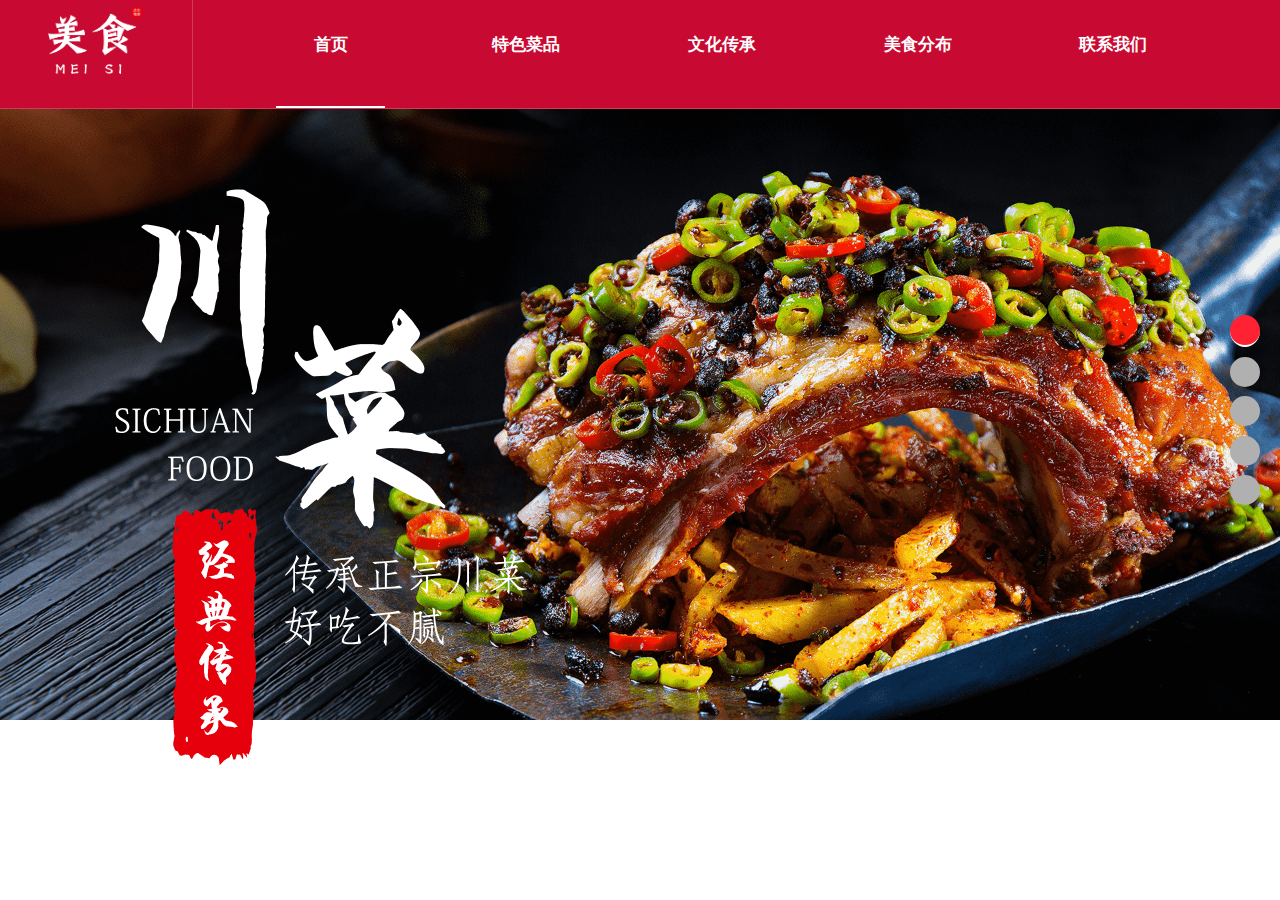
<file: index.html>
<!DOCTYPE html>
<html lang="en">
<head>
<meta charset="UTF-8">
<title></title>
<link rel="stylesheet" type="text/css" href="style.css">
<script type="text/javascript" src="jquery-1.10.1.js"></script>
<link rel="stylesheet" type="text/css" href="font/style.css">
<script type="text/javascript">
    window.onload = function(){

        let section=document.querySelectorAll(".section");
        let inner=document.querySelector(".inner");
        let pagers=document.querySelectorAll(".pager");

    
    let obj=pagers[0];
    let h=window.innerHeight;
    let arr=["my","skill","proget","d","e"];
    location.hash="#my";
    window.onhashchange=function(){
        let hash=location.hash;
        let index = arr.indexOf(hash.slice(1));
        obj.classList.remove("active");
        pagers[index].classList.add("active");
        obj=pagers[index];
        inner.style.marginTop=-h*index+"px";
    };
    flag=true;
    inner.onwheel=function(e) {
        if (flag) {
            flag=false;
            let dir = e.deltaY > 0 ? "down" : "up";
            let hash = location.hash;
            let index = arr.indexOf(hash.slice(1));
            let target;
            if (dir === "down") {
                target=arr[index+1]
            }else{
                target=arr[index-1];
            }
            if(target){
                location.hash="#"+target;
            }
        }
    }
    inner.addEventListener("transitionend",function(){
        flag=true;
    })
        }

    </script>
<body>
    <div class="container">
        <div class="inner">
            <div class="section main">
                <div class="bg">
                </div >
                <div class="top-bar">
                    <div class="top-bar-left">
                        <img src="img/meishi.png" class="meishi">
                    </div>
                    <div class="nav">
                        <ul>
                            <li class="active">
                                <a href="index.html"><span>首页</span></a>
                            </li>
                            <li>
                                <a href="special.html"><span>特色菜品</span></a>
                            </li>
                            <li>
                                <a href="culture.html"><span>文化传承</span></a>
                            </li>
                            <li>
                                <a href="map.html"><span>美食分布</span></a>
                            </li>
                            <li >
                                <a href="contact.html"><span>联系我们</span></a>
                            </li>
                        </ul>
                    </div>
                   <!--  <script>
                   var lis = document.querySelectorAll('.nav>ul>li')
                               console.log(lis)
                               for (var i = 0; i < lis.length; i++) {
                                   lis[i].onclick = function(event) {
                   let li = document.getElementsByClassName('active')[0]
                   li.classList.remove('active')
                   event.target.classList.add('active')
                                   }
                               }   
                   </script> -->
                </div>
                <div class="img-wrap">
                    <img src="img/word1.png" class="img-content">
                </div>
            </div>




            <div class="section two">
                <div class="two-wrap">
                    <div class="two-left">
                        <img src="img/two3.png" class="two3">
                        <p class="small">BEIJING GOURMET FOOD COMPANY WEBSITE</p>
                        <div class="two-left-content">
                            <p class="much">触碰一座城市的记忆。“匠铸”运用传统的非遗手工艺技法以及现代的创意设计手法，结合地域文化元素，创作精致工艺作品，打造文化创意空间，分享文艺品质生活。“匠铸”希望每一名旅行者都能感受到中国传世记忆的魅力，希望每个人的旅途记忆都变得更有滋味，希望每个人的生活，都因为充满情感记忆，而更有意义。打造文化创意空间，分享文艺品质生活。希望每一名旅行者都能感受到中国传世记忆的魅力。</p>
                        </div>
                    </div>
                    <div class="two-right">
                        <img src="img/two1.png" class="two1">
                    </div>
                </div>
            </div>











            <div class="section">
                <div class="three-wrap">
                    <div class="three-wrap-left">
                        <img src="img/three1.png" class="three-wrap-left-content">
                        <div class="red-wrap">
                            <div class="red-wrap-content">
                                <div class="red-wrap-word">
                                <p>特</p>
                                <p>色</p>
                                <p>菜</p>
                                <p>品</p>
                            </div>
                            <div class="red-wrap-img">
                                <img src="img/three3.png">
                            </div>
                            </div>
                        </div>
                    </div>



                    <div class="three-wrap-right">
                        <div class="intro-wrap">





                            <div class="intro-content">
                               
                               <div class="intro-content-on">
                                   <div class="caiming">
                                      <p class="first">01</p>
                                       <div class="caiming-img"> <img src="img/conbine1.jpg"></div>
                                   </div>
                               </div>
                                <div class="cai1">
                                    <p>仔姜美蛙</p>
                                    <p>Ginger frog</p>
                                </div>
                           </div>
                           
                           
                           <div class="intro-content">
                               <div class="intro-content-on">
                                   <div class="caiming">
                                      <p class="first">02</p>
                                       <div class="caiming-img"> <img src="img/combine2.png"></div>
                                   </div>
                               </div>
                               <div class="cai1">
                                    <p>火爆黄喉</p>
                                    <p>Hot Yellow Throat</p>
                                </div>
                           </div>


                           <div class="intro-content">
                               <div class="intro-content-on">
                                   <div class="caiming">
                                      <p class="first">03</p>
                                       <div class="caiming-img"> <img src="img/combine3.png"></div>
                                   </div>
                               </div>
                               <div class="cai1">
                                    <p>冷吃兔</p>
                                    <p>Cold rabbit</p>
                                </div>
                           </div>


                           <div class="intro-content">
                               <div class="intro-content-on">
                                   <div class="caiming">
                                      <p class="first">04</p>
                                       <div class="caiming-img"> <img src="img/combine4.png"></div>
                                   </div>
                               </div>
                               <div class="cai1">
                                    <p>水煮肉片</p>
                                    <p>Boiled meat</p>
                                </div>
                           </div>


                           <div class="intro-content">
                               <div class="intro-content-on">
                                   <div class="caiming">
                                      <p class="first">05</p>
                                       <div class="caiming-img"> <img src="img/combine5.png"></div>
                                   </div>
                               </div>
                               <div class="cai1">
                                    <p>麻婆豆腐</p>
                                    <p>Mapo Tofu</p>
                                </div>
                           </div> 
                        </div>
                    </div>
                </div>
            </div>



            <div class="section taste">
                <div class="taste-all">
                    <div class="taste-word-wrap">
                        <div class="taste-word">
                            <p class="p1">口味分类</p>
                            <p class="p2">TASTE CLASSIFY</p>
                        </div>
                        <div class="taste-arrow">
                            <div class="leftmove"  onclick="moveleft()"><span class="icon-1"></div>
                            <div class="rightmove"  onclick="moveright()"><span class="icon-uniE900"></span> </div>
                        </div>
                    </div>

                    <div class="scroll-wrap">
                        <div id="maincontent">
                            <ul id="ul1">
                                <li>
                                    <div class='chardiv'>
                                        <div class="big">
                                            <img src="img/taste6.jpg" class="ibig">
                                        </div>
                                        <div class="explain">
                                            <span>鱼香味
                                        葱姜蒜泥1.泡椒0.5.四川豆瓣酱2.糖1.5.醋1.5.酱油、酒适量。调法是先煸葱、姜、蒜、泡椒，再煸豆瓣酱出红油，与其他调料混合。色红味甜、酸、辣均衡，都不算太浓。可做鱼香肉丝、鱼香茄子、鱼香蘸汁等。</span>
                                        </div>
                                    </div>
                                </li>
                                <li>
                                    <div class='chardiv'>
                                        <div class="big">
                                            <img src="img/taste1.jpg" class="ibig">
                                        </div>
                                        <div class="explain">
                                            <span>麻辣味花椒0.5或花椒粉0.2.干辣椒0.3.四川豆瓣酱3.糖1.醋1.葱、姜、蒜、酒、酱油适量。调法是先将干辣椒段炸至褐色，再下花椒炒香，煸葱姜蒜之后下其他调料。为取麻味，还可加些花椒粉。</span>
                                        </div>
                                    </div>
                                </li>
                                <li>
                                    <div class='chardiv'>
                                        <div class="big">
                                            <img src="img/taste7.jpg" class="ibig">
                                        </div>
                                        <div class="explain">
                                            <span>辣子味
                                            四川豆瓣酱1.糖0.3.醋0.3.葱、姜、蒜及酱油、酒适量。调法是先下葱姜蒜煸香，再将豆瓣酱煸炒出红油，下其他料调和。特点是鲜辣中带有极微的甜酸味。可制辣子鸡丁，辣子鱼丁等菜。</span>
                                        </div>
                                    </div>
                                </li>
                                <li>
                                    <div class='chardiv'>
                                        <div class="big">
                                            <img src="img/taste3.jpg" class="ibig">
                                        </div>
                                        <div class="explain">
                                            <span>陈皮味
                                            花椒0.5.干辣椒1.四川豆瓣酱3.糖2.陈皮2.酱油、葱、姜、蒜、酒适量。调制法为先将干椒炸焦，再煸花椒出香味，如用陈皮块，亦加煸炒，若用烤干的陈皮碾成的粉，可在烹调近完毕时洒入。</span>
                                        </div>
                                    </div>
                                </li>
                                <li>
                                    <div class='chardiv'>
                                        <div class="big">
                                            <img src="img/taste4.jpg" class="ibig">
                                        </div>
                                        <div class="explain">
                                            <span>椒麻味
                                            葱白10.花椒2.酱油12.糖2.醋2.鲜汤少许。制法是将花椒用酒浸泡一夜，然后与葱白一起剁成细泥，加酱油、糖、醋等其他料调拌而成。特点是麻香鲜咸。可用于调拌椒麻允片、椒麻肚片等菜。</span>
                                        </div>
                                    </div>
                                </li>
                                <li>
                                    <div class='chardiv'>
                                        <div class="big">
                                            <img src="img/taste5.jpg" class="ibig">
                                        </div>
                                        <div class="explain">
                                            <span>怪味
                                            四川豆瓣酱1.芝麻酱1.糖0.8.醋0.8.花椒粉0.05.油1.葱、蒜泥各0.1.酱油、鲜汤适量。制法是先以油煸四川豆瓣酱至油变红，用鲜汤调开芝麻酱，再加上所有作料调拌均匀而成。味觉非常丰富。可调制怪味鸡丁等等。</span>
                                        </div>
                                    </div>
                                </li>
                                <li>
                                    <div class='chardiv'>
                                        <div class="big">
                                            <img src="img/taste2.jpg" class="ibig">
                                        </div>
                                        <div class="explain">
                                            <span>酸辣味
                                            辣味有用于炒爆菜和用于烩菜之分，前者比例为：四川豆瓣酱1，糖0.6，醋0.9，葱、姜、蒜及酒。制法是先煸葱、姜、蒜和豆瓣酱，再调和其他味料。后者比例为白胡椒粉0.8，醋6，葱花香菜末6，麻油少许。</span>
                                        </div>
                                    </div>
                                </li>
                                <li>
                                    <div class='chardiv'>
                                        <div class="big">
                                            <img src="img/taste8.jpg" class="ibig">
                                        </div>
                                        <div class="explain">
                                            <span>辣子味
                                                四川豆瓣酱1.糖0.3.醋0.3.葱、姜、蒜及酱油、酒适量。调法是先下葱姜蒜煸香，再将豆瓣酱煸炒出红油，下其他料调和。特点是鲜辣中带有极微的甜酸味。可制辣子鸡丁，辣子鱼丁等菜。
                                            </span>
                                        </div>
                                    </div>
                                </li>
                            </ul>
                        </div>
                    </div>

                    <script type="text/javascript" >
                        function moveleft(){
                            var scrleft = $("#maincontent").scrollLeft();
                            if(scrleft>0) $("#maincontent").animate({scrollLeft:(scrleft-305)},500);
                        }
                        function moveright(){
                            var licount = $("#ul1").children("li").size(); //li个数
                            var perwidth = 250 + 55;//每个li的宽度和左控的和
                            var liwidths = licount * perwidth; //所有li的总宽度
                            var targetScrol = liwidths;//li总宽度减去外层div的宽度。即得到滚动条需要滚动的长度
                            var scrleft = $("#maincontent").scrollLeft();//目前滚动条的滚动长度
                            if(!isNaN(targetScrol) && (scrleft < targetScrol)){
                                $("#maincontent").animate({"scrollLeft":scrleft+perwidth},500); //若 目前的滚动条的长度小于 最终需要滚动的长度，则向左拉动滚动条，拉动的距离为 一个li的宽度和它的左外空的距离。
                            }
        
                        }
                    </script>
                </div>
            </div>










            <div class="section last">
                <div class="last-redwrap">
                    <div class="last-word">
                        <p class="p1">川菜介绍</p>
                        <p class="p2">CHUANCAI JIESHAO</p>
                    </div>
                    <div class="last-videobg-wrap">
                        <div class="last-left">
                            <img src="img/last-left.jpg">
                        </div>
                        <div class="last-videobg">
                            <video  controls >
                                <source src="img/intro.mp4" type="video/mp4">
                            </video>
                        </div>
                        <div class="last-right">
                            <img src="img/last-right.jpg">
                        </div> 
                    </div>
                </div>
            </div>
    </div>





        <div class="pagerbox">
            <a href="#my" class="pager active"></a>
            <a href="#skill" class="pager"></a>
            <a href="#proget" class="pager"></a>
            <a href="#d" class="pager"></a>
            <a href="#e" class="pager"></a>
        </div>
    </div>

</body>
</html>
</file>
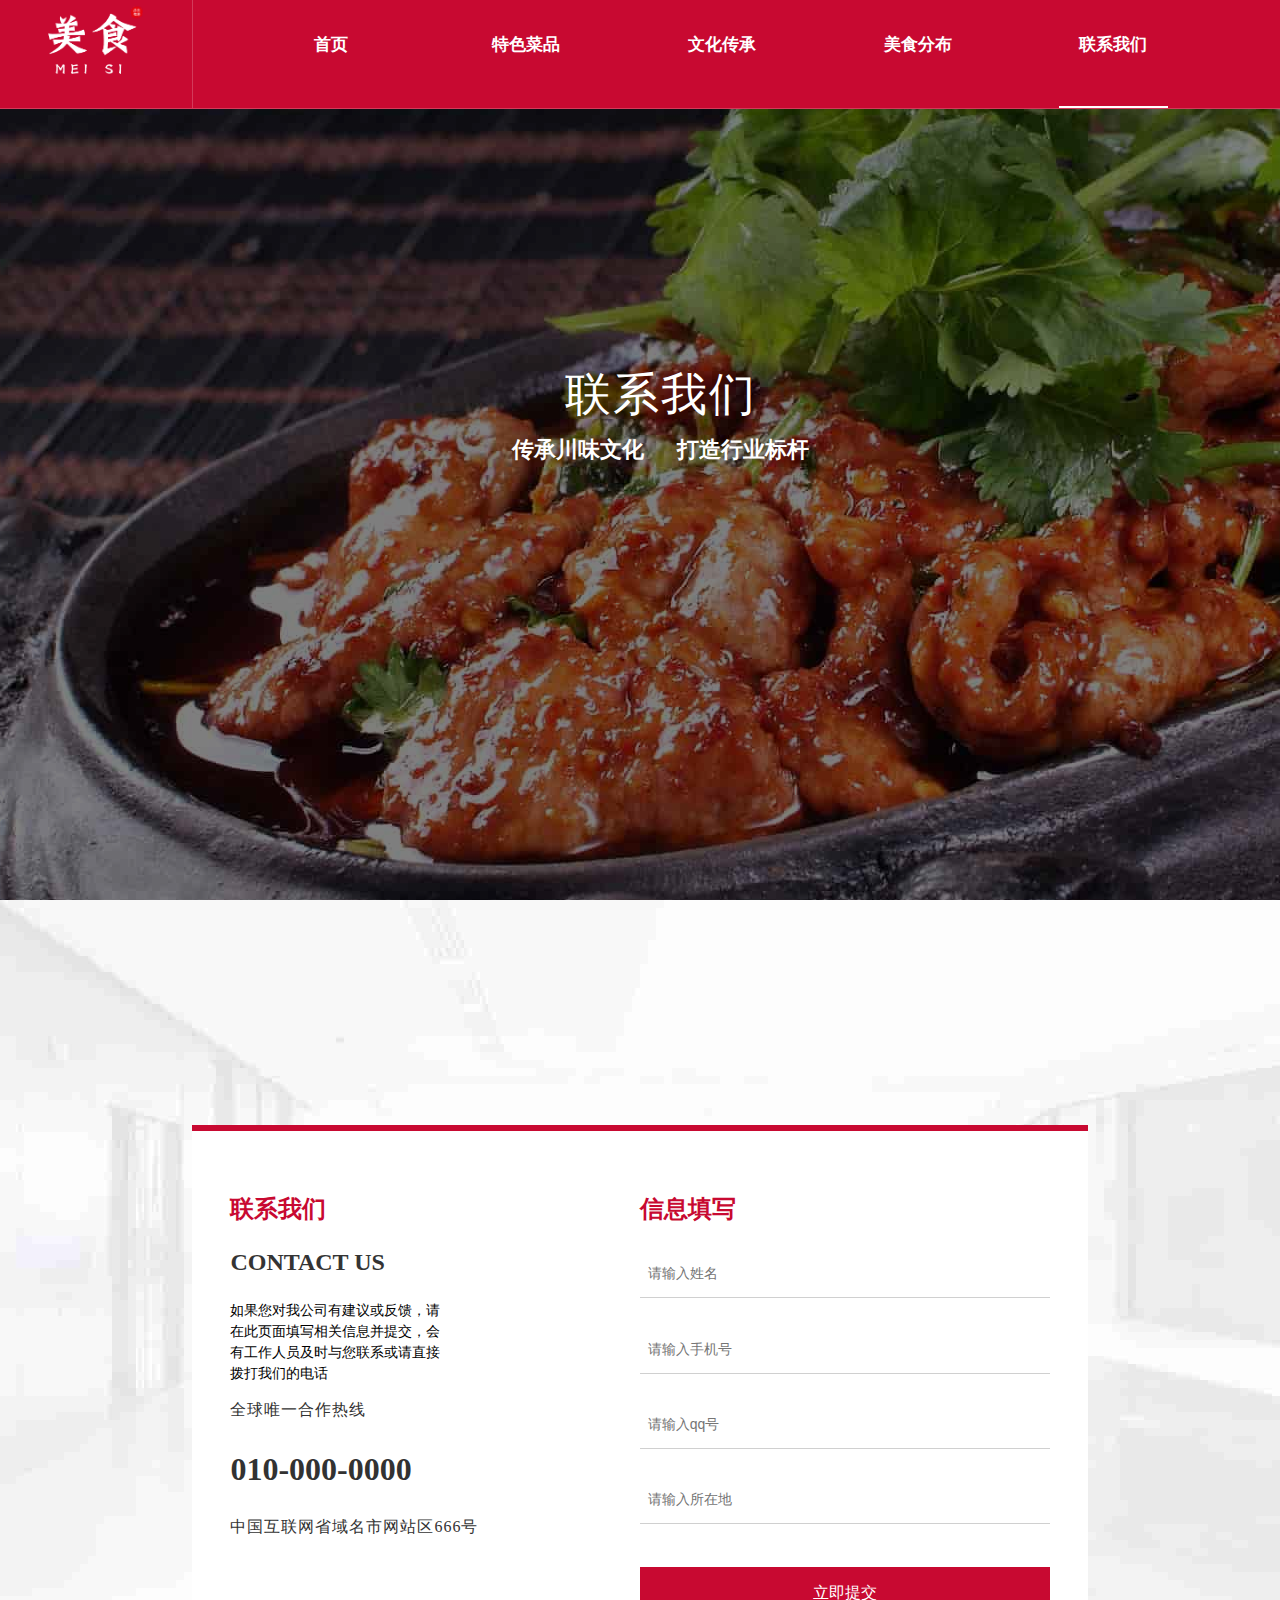
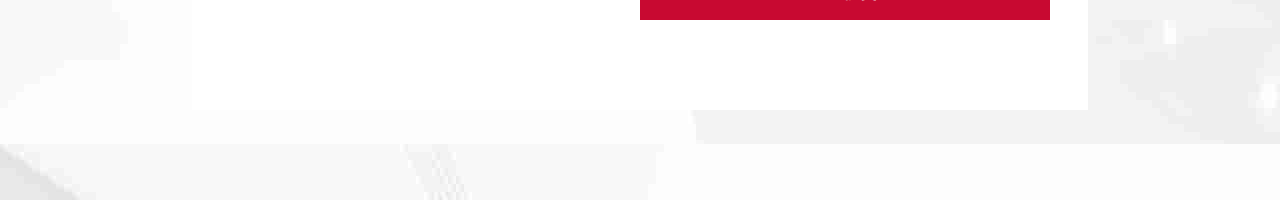
<file: contact.html>
<!DOCTYPE html>
<html>
<head>
	<title></title>
	<meta charset="utf-8">
	<link rel="stylesheet" type="text/css" href="contact.css">
</head>
<body>
	 <div class="top-bar">
        <div class="top-bar-left">
           <img src="img/meishi.png" class="meishi">
        </div>
        <div class="nav">
            <ul>
                <li >
                    <a href="index.html"><span>首页</span></a>
                </li>
                <li>
                    <a href="special.html"><span>特色菜品</span></a>
                </li>
                <li>
                    <a href="culture.html"><span>文化传承</span></a>
                </li>
                <li>
                    <a href="map.html"><span>美食分布</span></a>
                </li>
                <li class="active">
                    <a href="contact.html"><span>联系我们</span></a>
                </li>
            </ul>
        </div>
    </div>
    <div class="contact-top">
    	<div class="contact-color"></div>
    </div>
    <div class="contact-word-wrap">
				<p class="contact-word-p1">联系我们</p>
				<p class="contact-word-p2">传承川味文化&nbsp; &nbsp;&nbsp; &nbsp;打造行业标杆</p>
		</div>

    <div class="contact-bottom">
    	<div class="bottom-in">
			<div class="bottom-in-left">
				<p class="p1">联系我们</p>
				<p class="p2">CONTACT US</p>
				<p class="p3">如果您对我公司有建议或反馈，请在此页面填写相关信息并提交，会有工作人员及时与您联系或请直接拨打我们的电话</p>
				<p class="p4">全球唯一合作热线</p>
				<p class="p5">010-000-0000</p>
				<p class="p6">中国互联网省域名市网站区666号</p>
			</div>
			<div class="bottom-in-right">
				<p class="inform">信息填写</p>
				<div class="inp-wrap">
					<div class="inp1" >
						<input type="" name="" placeholder="&nbsp;&nbsp;请输入姓名" style="width: 100%">
					</div>
					<div class="inp1">
						<input type="" name="" placeholder="&nbsp;&nbsp;请输入手机号" style="width: 100%">
					</div>
					<div class="inp1">
						<input type="" name="" placeholder="&nbsp;&nbsp;请输入qq号" style="width: 100%">
					</div>
					<div class="inp1">
						<input type="" name="" placeholder="&nbsp;&nbsp;请输入所在地" style="width: 100%">
					</div>
					<div class="submit">
						<button>立即提交</button>
					</div>
				</div>
			</div>
    	</div>
    </div>
</body>
</html>
</file>
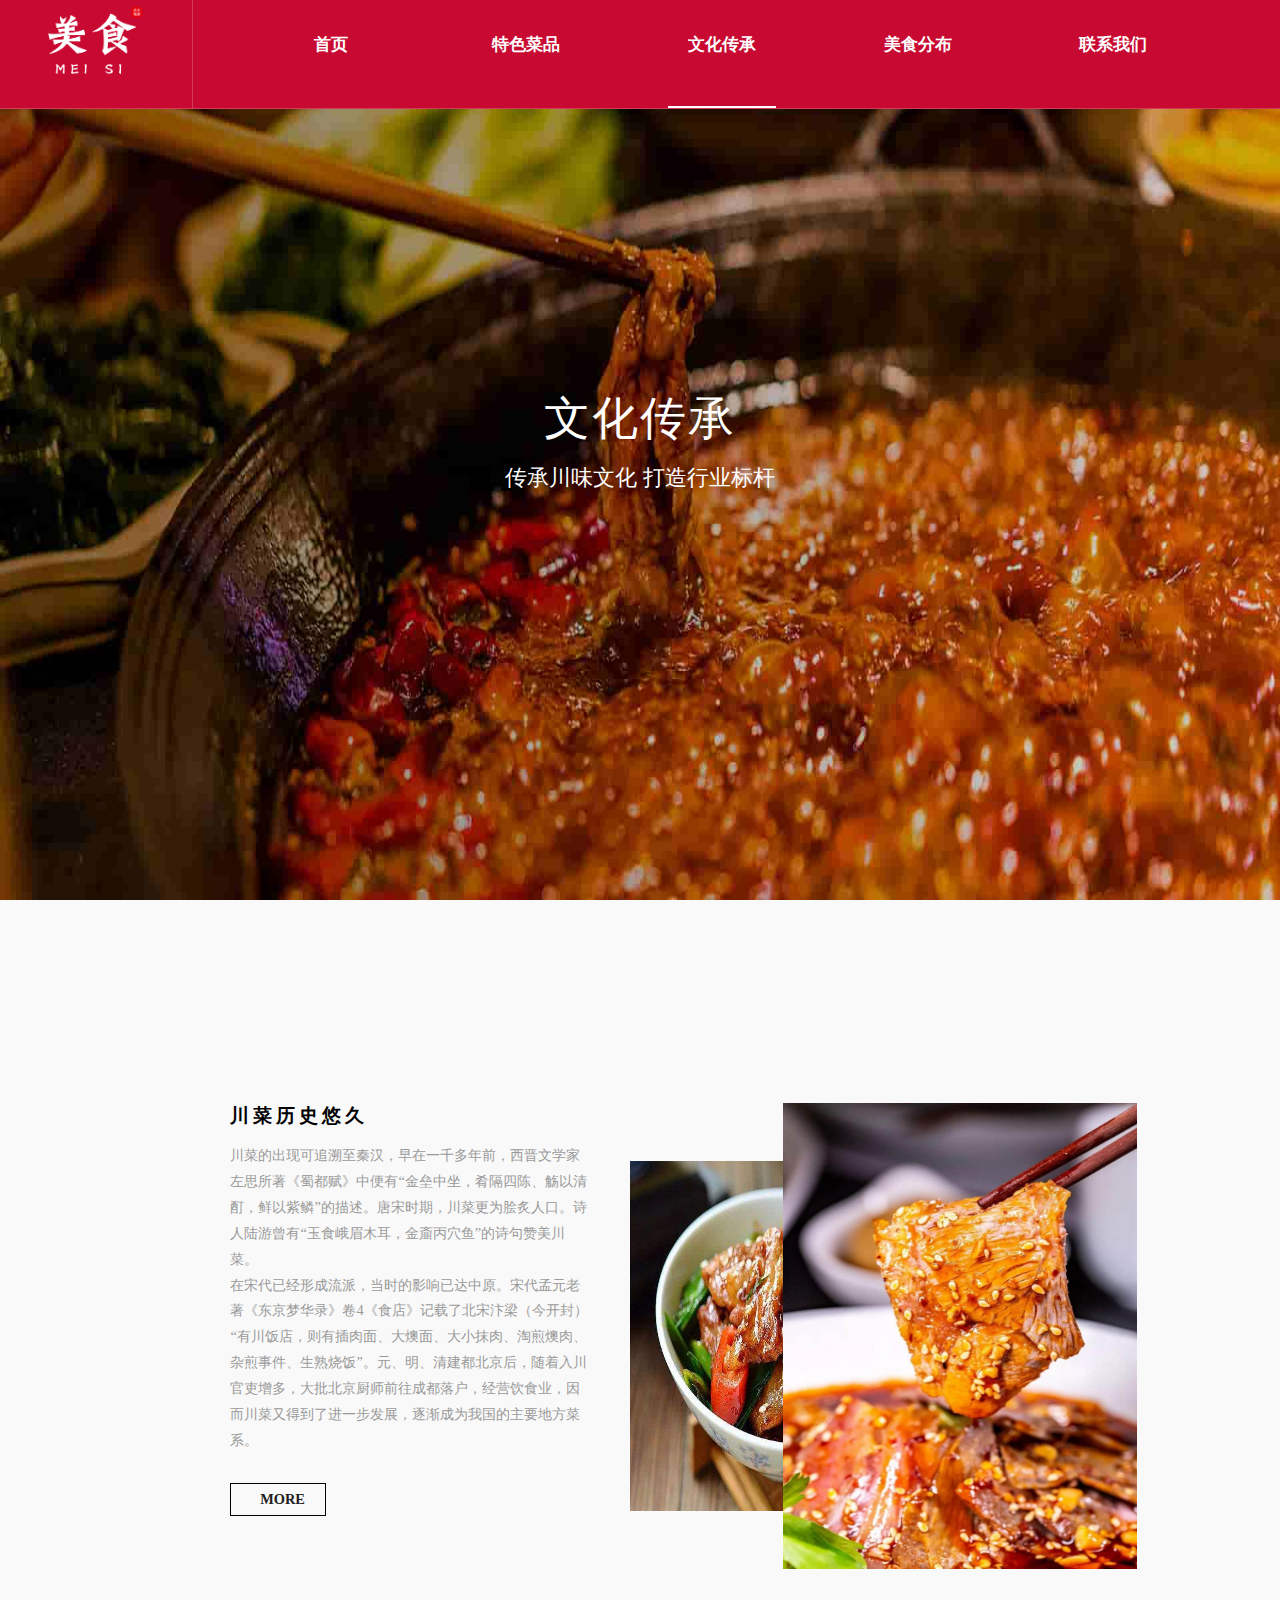
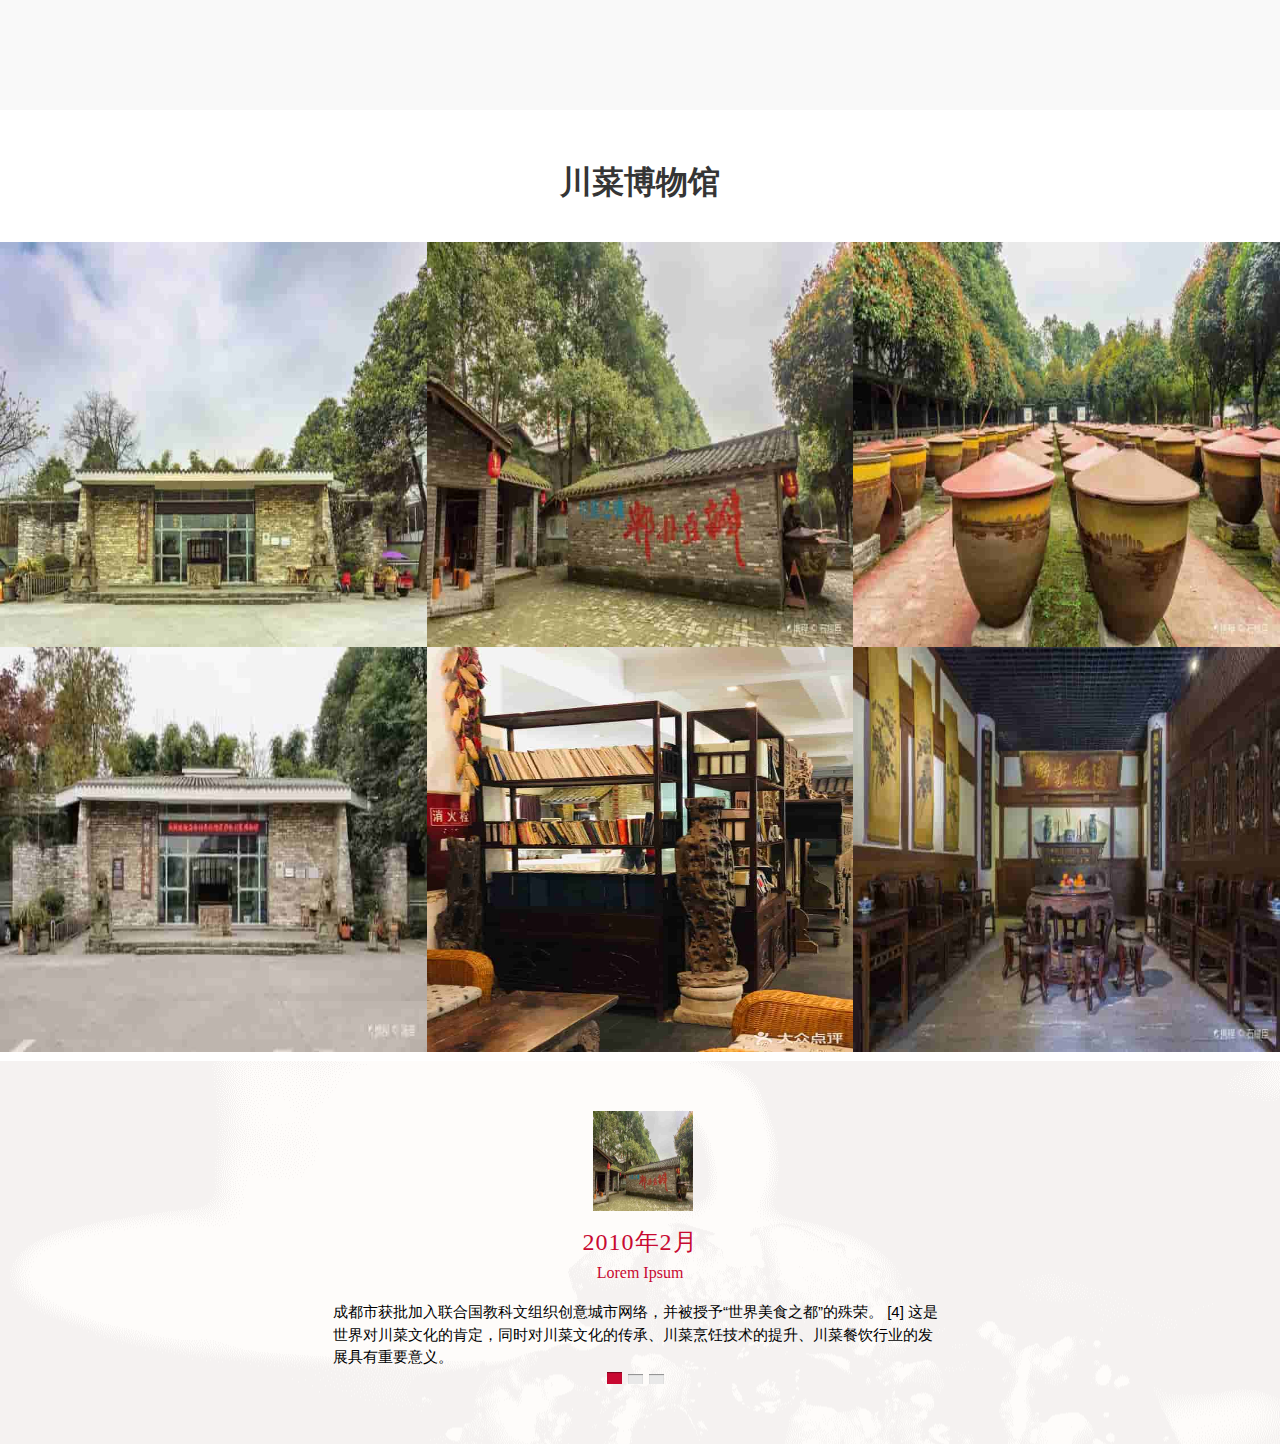
<file: culture.html>
<!DOCTYPE html>
<html>
<head>
	<title></title>
	<meta charset="utf-8">
	<link rel="stylesheet" type="text/css" href="culture.css">
	<script type="text/javascript">
		function rollback(){
        	setInterval("rollImg()",2000);
    	}

    var i = 1;
    function rollImg(){
        i++;
        if(i == 4){
            i = 1;
        }
     	var img_id = document.getElementById("img_id");
        img_id.src = "img/img"+i+".jpg"
    }
	</script>
</head>
<body onload="rollback()">
	<div class="culture-wrap">
		<div class="culture-bg">
			<img src="img/img1.jpg" id="img_id">
		</div>
		<div class="top-bar">
        	<div class="top-bar-left">
           		<img src="img/meishi.png" class="meishi">
        	</div>
        	<div class="nav">
            	<ul>
                	<li >
                    	<a href="index.html" class=""><span>首页</span></a>
                	</li>
               	    <li class="">
                    	<a href="special.html"><span>特色菜品</span></a>
                	</li>
                	<li class="active">
                    	<a href="culture.html"><span>文化传承</span></a>
                	</li>
                	<li>
                    	<a href="map.html"><span>美食分布</span></a>
                	</li>
                	<li>
                    	<a href="contact.html"><span>联系我们</span></a>
                	</li>
            	</ul>
        	</div>
    	</div>
    	<div class="culture-word-wrap">
			<p class="p1">文化传承</p>
			<p class="p2">传承川味文化  打造行业标杆</p>
    	</div>
	</div>

	<div class="culture2-fix">
	<div class="culture-two">
		<div class="cultwo-left-wrap">
			<h5>川菜历史悠久</h5>
			<div class="cultwo-left-word">
				<p>川菜的出现可追溯至秦汉，早在一千多年前，西晋文学家左思所著《蜀都赋》中便有“金垒中坐，肴隔四陈、觞以清酊，鲜以紫鳞”的描述。唐宋时期，川菜更为脍炙人口。诗人陆游曾有“玉食峨眉木耳，金齑丙穴鱼”的诗句赞美川菜。<br/>在宋代已经形成流派，当时的影响已达中原。宋代孟元老著《东京梦华录》卷4《食店》记载了北宋汴梁（今开封）“有川饭店，则有插肉面、大燠面、大小抹肉、淘煎燠肉、杂煎事件、生熟烧饭”。元、明、清建都北京后，随着入川官吏增多，大批北京厨师前往成都落户，经营饮食业，因而川菜又得到了进一步发展，逐渐成为我国的主要地方菜系。</p>
			</div>
			<div class="cultwo-left-button">
				<a href="">MORE</a>
			</div>
		</div>
		<div class="cultwo-right-wrap">
			<div class="cultwo-rightt-img1">
				<img src="img/culture1.jpeg">
			</div>
			<div class="cultwo-rightt-img2">
				<img src="img/culture2.jpeg">
			</div>
		</div>
	</div>
</div>



	<div class="culture3-wrap">
		<div class="culture3-word">
			<h2>川菜博物馆</h2>
		</div>

		<div class="culture3-pic-wrap">

			<div class="culture3-pic1 same">
				<div class="pic1-wrap in">
					<img src="img/museum1.jpg" class="pic">
				</div>
				<div class="pic-attach">
					<h2>典藏馆</h2>
					<p>典藏馆以文物、典籍、图文陈列展示历史的川菜文化，游客可以了解川菜文化的起源、演变、发展及川菜文化的形成。</p>
				</div>
			</div>

			<div class="culture-pic2 same">
				<div class="pic2-wrap in">
					<img src="img/museum2.jpg" class="pic">
				</div>
				<div class="pic-attach">
					<h2>灶王祠</h2>
					<p>灶王祠是传统川菜文化，以及四川民俗文化的组成部分。在民间，灶王司职“上天言好事，下界保平安”。敬灶王，崇食尚饮，感悟“一餐一饭，当思来之不易”，珍惜生活，与自然与社会和谐共处。</p>
				</div>
			</div>

			<div class="culture-pic3 same">
				<div class="pic3-wrap in">
					<img src="img/museum3.jpg" class="pic">
				</div>
				<div class="pic-attach">
					<h2>老川菜馆一条街</h2>
					<p>老川菜馆一条街是川菜的“清明上河图”。游客将在畅游老四川街景民风中领略川西民居建筑风格，同时可以在独立私密包间亲自体验正宗川菜制作工艺。</p>
				</div>
			</div>

		</div>





		<div class="culture3-pic-wrap">

			<div class="culture-pic4 same">
				<div class="pic4-wrap in">
					<img src="img/museum4.jpg" class="pic">
				</div>
				<div class="pic-attach">
					<h2>老川菜馆一条街</h2>
					<p>老川菜馆一条街是川菜的“清明上河图”。游客将在畅游老四川街景民风中领略川西民居建筑风格，同时可以在独立私密包间亲自体验正宗川菜制作工艺。</p>
				</div>
			</div>


			<div class="culture-pic5 same">
				<div class="pic5-wrap in">
					<img src="img/museum5.jpg" class="pic">
				</div>
				<div class="pic-attach">
					<h2>老川菜馆一条街</h2>
					<p>老川菜馆一条街是川菜的“清明上河图”。游客将在畅游老四川街景民风中领略川西民居建筑风格，同时可以在独立私密包间亲自体验正宗川菜制作工艺。</p>
				</div>
			</div>


			<div class="culture-pic6 same">
				<div class="pic6-wrap in">
					<img src="img/museum6.jpg" class="pic">
				</div>
				<div class="pic-attach">
					<h2>老川菜馆一条街</h2>
					<p>老川菜馆一条街是川菜的“清明上河图”。游客将在畅游老四川街景民风中领略川西民居建筑风格，同时可以在独立私密包间亲自体验正宗川菜制作工艺。</p>
				</div>
			</div>

		</div>
	</div>



















	<div class="fixed-bg" id="fixed-bg3">
        <div class="fixed-bg3-content">
            <div class="fixed-bg3-container">
                <div class="banner" id="banner">
                    <div class="slider_list">
                        <div class="swiper-slide">
                            <a href="javascript:;">
                                <div class="agile-dish-caption">
                                    <div class="caption">
                                        <img src="img/museum2.jpg">
                                        <h4>2010年2月</h4>
                                        <span>Lorem Ipsum</span>
                                    </div>
                                    <p class="para-w3-agile">成都市获批加入联合国教科文组织创意城市网络，并被授予“世界美食之都”的殊荣。 [4]  这是世界对川菜文化的肯定，同时对川菜文化的传承、川菜烹饪技术的提升、川菜餐饮行业的发展具有重要意义。
                                    </p>
                                </div>
                            </a>
                        </div>
                        <div class="swiper-slide">
                            <a href="javascript:;">
                                <div class="agile-dish-caption">
                                    <div class="caption">
                                        <img src="img/museum1.jpg">
                                        <h4>2010年7月</h4>
                                        <span>Lorem Ipsum</span>
                                    </div>
                                    <p class="para-w3-agile">
                                    国宝级川菜大师傅祖明做客腾讯网大成教育访谈室，介绍了川菜的历史，川菜的特色，川菜的做法，川菜的发展以及川菜的传承，让青年一代对川菜文化有了比较全面的了解。
                                    </p>
                                </div>
                            </a>
                        </div>
                        <div class="swiper-slide">
                            <a href="javascript:;">
                                <div class="agile-dish-caption">
                                    <div class="caption">
                                        <img src="img/museum3.jpg">
                                        <h4>2012年7月</h4>
                                        <span>Lorem Ipsum</span>
                                    </div>
                                    <p class="para-w3-agile">     
                                    由四川省民俗学会、第九届中国国际美食旅游节组委会办公室主办，成都美食之都促进会承办的“推动美食之都：再论川菜文化研讨会”在成都双流召开。来自商、政、学各界的与会代表就推动“美食之都”建设、传承川菜文化、推动川菜文化的进步与发展达成了共识。
                                    </p>
                                </div>
                            </a>
                        </div>
                    </div>
                    <ol class="pagination"></ol>
                </div> 
            </div>
        </div>
    </div>


    <script>
document.addEventListener('DOMContentLoaded', function() {
    var slider_content = document.querySelector('#banner .slider_list');
    var slider_items = slider_content.children;
    var num = slider_items.length;
    slider_content.style.width = (num + 2) * 100 + '%';
    slider_content.style.transform = 'translateX(-' + 100 / (num + 2) + '%)';
    slider_content.appendChild(slider_items[0].cloneNode(true));
    slider_content.insertBefore(slider_items[num - 1].cloneNode(true), slider_items[0]);
    var pagination = document.querySelector('#banner ol');
    for(var i = 0; i < num; i++) {
        var creatLi = document.createElement('li');
        pagination.appendChild(creatLi);
    }
    for(var i = 0; i < num + 2; i++) {
        slider_items[i].style.width = 100 / (num + 2) + '%';
    }
    var pagination_items = pagination.children;
    pagination_items[0].classList.add('active');
    var iNow = 1;
    var x = -iNow * slider_items[0].offsetWidth;
    //在这里设置一个开关,是css运动结束后解锁
    var bReady = true;
    slider_content.addEventListener('touchstart', function(ev) {
        clearInterval(timer);
        if(bReady == false) {
            return;
        }
        bReady = false;
        slider_content.style.transition = 'none';
        var disX = ev.targetTouches[0].pageX - x;
        var downX = ev.targetTouches[0].pageX;

        function fnMove(ev) {
            x = ev.targetTouches[0].pageX - disX;
            slider_content.style.transform = 'translate3d(' + x + 'px,0,0)';
        }

        function fnEnd(ev) {
            var upX = ev.changedTouches[0].pageX;
            //判断是否移动距离大于50
            if(Math.abs(upX - downX) > 50) {
                //左边移动
                if(upX - downX < 0) {
                    iNow++;
                    if(iNow == slider_items.length) {
                        iNow = slider_items.length - 1;
                    }
                    if(iNow == num + 1) {
                        pagination_items[num - 1].classList.remove('active');
                        pagination_items[0].classList.add('active');
                    } else {
                        pagination_items[iNow - 1].previousElementSibling.classList.remove('active');
                        pagination_items[iNow - 1].classList.add('active');
                    }

                } else {
                    //右边移动
                    iNow--;
                    if(iNow == -1) {
                        iNow = 0;
                    }
                    if(iNow == 0) {
                        pagination_items[0].classList.remove('active');
                        pagination_items[num - 1].classList.add('active');
                    } else {
                        pagination_items[iNow - 1].nextElementSibling.classList.remove('active');
                        pagination_items[iNow - 1].classList.add('active');
                    }
                }
            }
            //储存此时ul的位置
            x = -iNow * slider_items[0].offsetWidth;
            slider_content.style.transform = 'translate3d(' + x + 'px,0,0)';
            slider_content.style.transition = '500ms all ease';

            //监听li 当移动到两端的li时  瞬间移回
            function tEnd() {
                if(iNow == num + 1) {
                    iNow = 1;
                }
                if(iNow == 0) {
                    iNow = num;
                }
                slider_content.style.transition = 'none'
                x = -iNow * slider_items[0].offsetWidth;
                slider_content.style.transform = 'translate3d(' + x + 'px,0,0)';
                bReady = true;
            }
            slider_content.addEventListener('transitionend', tEnd, false);
            //释放内存
            document.removeEventListener('touchend', fnEnd, false);
            document.removeEventListener('touchmove', fnMove, false);
        }

        document.addEventListener('touchmove', fnMove, false);
        document.addEventListener('touchend', fnEnd, false);
        //阻止默认事件
        ev.preventDefault();
    }, false);

    //自动轮播
    var timer=setInterval(function() {
        iNow++;
        if(iNow == num + 1) {
            x = -1 * slider_items[0].offsetWidth;
            pagination_items[num - 1].classList.remove('active');
            pagination_items[0].classList.add('active');
            slider_content.style.transition = 'none';
            slider_content.style.transform = 'translate3d(' + 0 * slider_items[0].offsetWidth + 'px,0,0)';
            setTimeout(function() {
                slider_content.style.transition = '500ms all ease';
                slider_content.style.transform = 'translate3d(' + x + 'px,0,0)';
            })
            bReady = true;
            iNow = 1;
        } else {
            slider_content.style.transition = 'none';
            x = -iNow * slider_items[0].offsetWidth;
            slider_content.style.transform = 'translate3d(' + x + 'px,0,0)';
            slider_content.style.transition = '500ms all ease';
            bReady = true;
            pagination_items[iNow - 1].previousElementSibling.classList.remove('active');
            pagination_items[iNow - 1].classList.add('active');
        }
    }, 3000)
}, false);
</script>
	

</body>
</html>
</file>
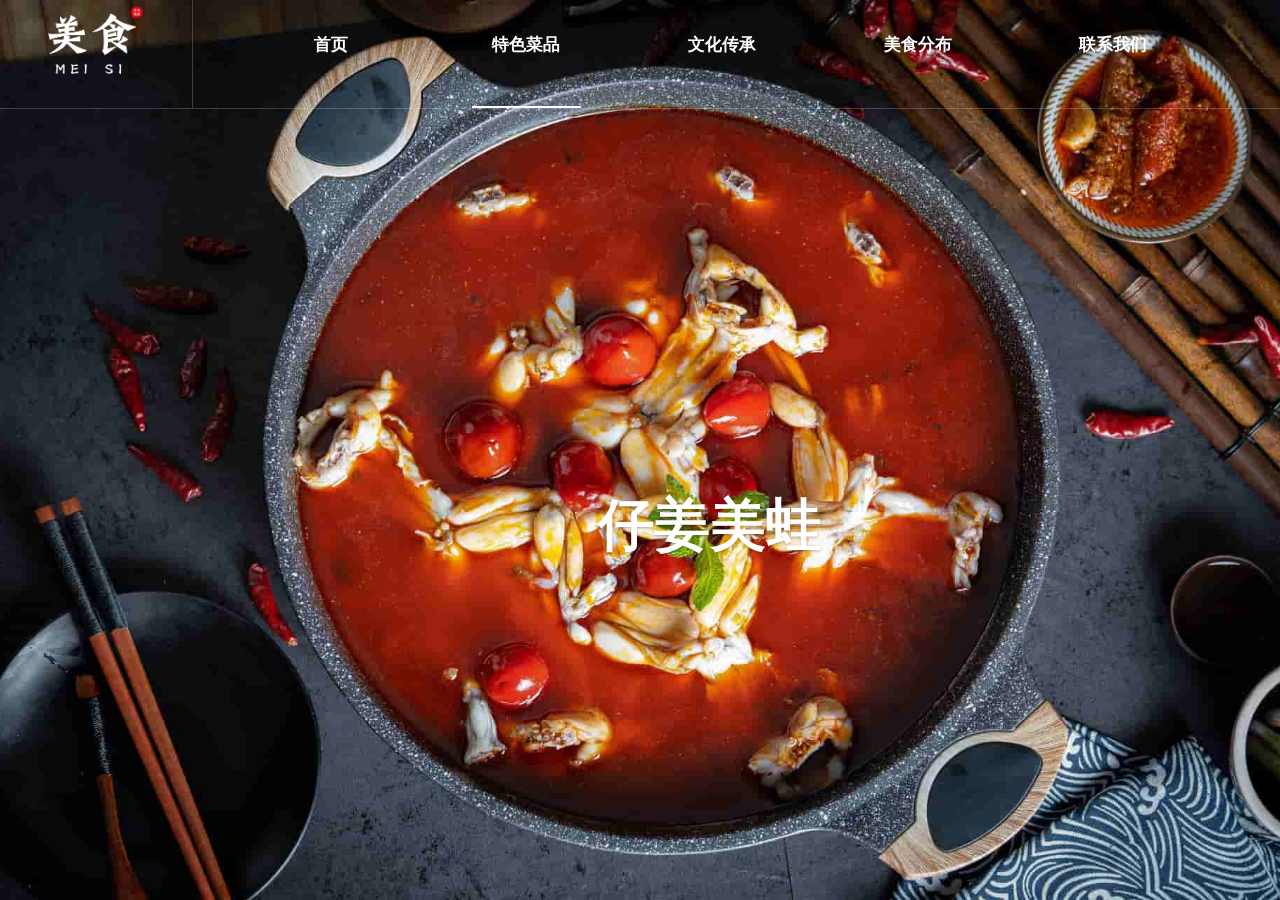
<file: special.html>
<!DOCTYPE html>
<html>
<head>
	<title></title>
	<meta charset="utf-8">
	<link rel="stylesheet" type="text/css" href="special.css">
</head>
<body>

    <div class="top-bar">
        <div class="top-bar-left">
           <img src="img/meishi.png" class="meishi">
        </div>
        <div class="nav">
            <ul>
                <li >
                    <a href="index.html"><span>首页</span></a>
                </li>
                <li class="active">
                    <a href="special.html"><span>特色菜品</span></a>
                </li>
                <li>
                    <a href="culture.html"><span>文化传承</span></a>
                </li>
                <li>
                    <a href="map.html"><span>美食分布</span></a>
                </li>
                <li>
                    <a href="contact.html"><span>联系我们</span></a>
                </li>
            </ul>
        </div>
    </div>


    <div class="special-main">
		<div class="fixed-bg  fixed-bg1">
			<div class="fixed-bg-content">
				<h1>仔姜美蛙</h1>
			</div>
		</div>
		
		<div class="fixed-bg  fixed-bg2">
			<h2>火爆黄喉</h2>
		</div>
		
		<div class="fixed-bg  fixed-bg3">
			<div class="fixed-bg-content">
				<h2>冷吃兔</h2>
			</div>
		</div>
		
		<div class="fixed-bg  fixed-bg4">
			<div class="fixed-bg-content">
				<h2>水煮肉片</h2>
			</div>
		</div>

		<div class="fixed-bg  fixed-bg5">
			<div class="fixed-bg-content">
				<h2>麻婆豆腐</h2>
			</div>
		</div>
	</div>
                
</body>
</html>
</file>
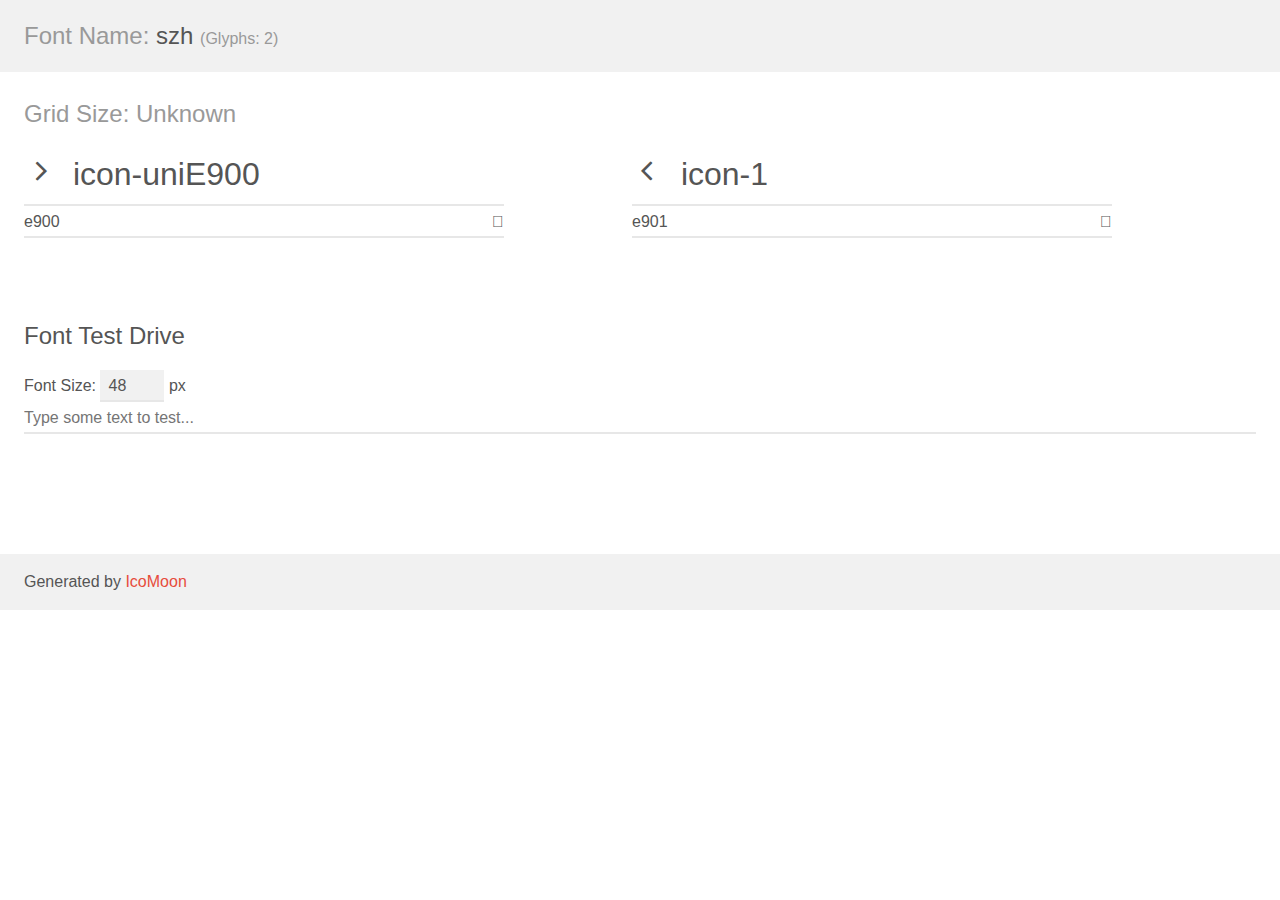
<file: font/demo.html>
<!doctype html>
<html>
<head>
    <meta charset="utf-8">
    <title>IcoMoon Demo</title>
    <meta name="description" content="An Icon Font Generated By IcoMoon.io">
    <meta name="viewport" content="width=device-width, initial-scale=1">
    <link rel="stylesheet" href="demo-files/demo.css">
    <link rel="stylesheet" href="style.css"></head>
<body>
    <div class="bgc1 clearfix">
        <h1 class="mhmm mvm"><span class="fgc1">Font Name:</span> szh <small class="fgc1">(Glyphs:&nbsp;2)</small></h1>
    </div>
    <div class="clearfix mhl ptl">
        <h1 class="mvm mtn fgc1">Grid Size: Unknown</h1>
        <div class="glyph fs1">
            <div class="clearfix bshadow0 pbs">
                <span class="icon-uniE900"></span>
                <span class="mls"> icon-uniE900</span>
            </div>
            <fieldset class="fs0 size1of1 clearfix hidden-false">
                <input type="text" readonly value="e900" class="unit size1of2" />
                <input type="text" maxlength="1" readonly value="&#xe900;" class="unitRight size1of2 talign-right" />
            </fieldset>
            <div class="fs0 bshadow0 clearfix hidden-true">
                <span class="unit pvs fgc1">liga: </span>
                <input type="text" readonly value="" class="liga unitRight" />
            </div>
        </div>
        <div class="glyph fs1">
            <div class="clearfix bshadow0 pbs">
                <span class="icon-1"></span>
                <span class="mls"> icon-1</span>
            </div>
            <fieldset class="fs0 size1of1 clearfix hidden-false">
                <input type="text" readonly value="e901" class="unit size1of2" />
                <input type="text" maxlength="1" readonly value="&#xe901;" class="unitRight size1of2 talign-right" />
            </fieldset>
            <div class="fs0 bshadow0 clearfix hidden-true">
                <span class="unit pvs fgc1">liga: </span>
                <input type="text" readonly value="" class="liga unitRight" />
            </div>
        </div>
    </div>

    <!--[if gt IE 8]><!-->
    <div class="mhl clearfix mbl">
        <h1>Font Test Drive</h1>
        <label>
            Font Size: <input id="fontSize" type="number" class="textbox0 mbm"
            min="8" value="48" />
            px
        </label>
        <input id="testText" type="text" class="phl size1of1 mvl"
        placeholder="Type some text to test..." value=""/>
        <div id="testDrive" class="icon-" style="font-family: szh">&nbsp;
        </div>
    </div>
    <!--<![endif]-->
    <div class="bgc1 clearfix">
        <p class="mhl">Generated by <a href="https://icomoon.io/app">IcoMoon</a></p>
    </div>

    <script src="demo-files/demo.js"></script>
</body>
</html>
</file>
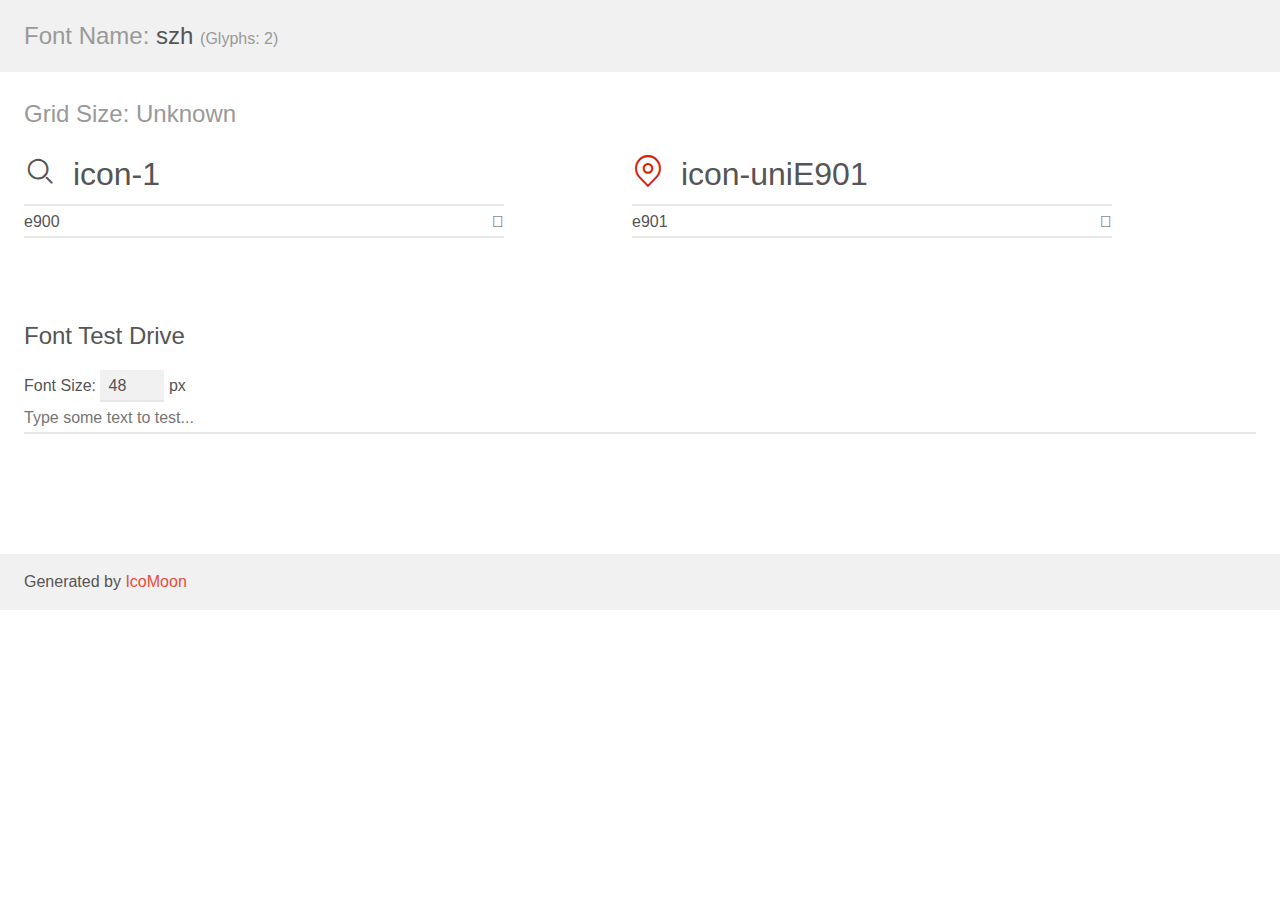
<file: font2/demo.html>
<!doctype html>
<html>
<head>
    <meta charset="utf-8">
    <title>IcoMoon Demo</title>
    <meta name="description" content="An Icon Font Generated By IcoMoon.io">
    <meta name="viewport" content="width=device-width, initial-scale=1">
    <link rel="stylesheet" href="demo-files/demo.css">
    <link rel="stylesheet" href="style.css"></head>
<body>
    <div class="bgc1 clearfix">
        <h1 class="mhmm mvm"><span class="fgc1">Font Name:</span> szh <small class="fgc1">(Glyphs:&nbsp;2)</small></h1>
    </div>
    <div class="clearfix mhl ptl">
        <h1 class="mvm mtn fgc1">Grid Size: Unknown</h1>
        <div class="glyph fs1">
            <div class="clearfix bshadow0 pbs">
                <span class="icon-1"></span>
                <span class="mls"> icon-1</span>
            </div>
            <fieldset class="fs0 size1of1 clearfix hidden-false">
                <input type="text" readonly value="e900" class="unit size1of2" />
                <input type="text" maxlength="1" readonly value="&#xe900;" class="unitRight size1of2 talign-right" />
            </fieldset>
            <div class="fs0 bshadow0 clearfix hidden-true">
                <span class="unit pvs fgc1">liga: </span>
                <input type="text" readonly value="" class="liga unitRight" />
            </div>
        </div>
        <div class="glyph fs1">
            <div class="clearfix bshadow0 pbs">
                <span class="icon-uniE901"></span>
                <span class="mls"> icon-uniE901</span>
            </div>
            <fieldset class="fs0 size1of1 clearfix hidden-false">
                <input type="text" readonly value="e901" class="unit size1of2" />
                <input type="text" maxlength="1" readonly value="&#xe901;" class="unitRight size1of2 talign-right" />
            </fieldset>
            <div class="fs0 bshadow0 clearfix hidden-true">
                <span class="unit pvs fgc1">liga: </span>
                <input type="text" readonly value="" class="liga unitRight" />
            </div>
        </div>
    </div>

    <!--[if gt IE 8]><!-->
    <div class="mhl clearfix mbl">
        <h1>Font Test Drive</h1>
        <label>
            Font Size: <input id="fontSize" type="number" class="textbox0 mbm"
            min="8" value="48" />
            px
        </label>
        <input id="testText" type="text" class="phl size1of1 mvl"
        placeholder="Type some text to test..." value=""/>
        <div id="testDrive" class="icon-" style="font-family: szh">&nbsp;
        </div>
    </div>
    <!--<![endif]-->
    <div class="bgc1 clearfix">
        <p class="mhl">Generated by <a href="https://icomoon.io/app">IcoMoon</a></p>
    </div>

    <script src="demo-files/demo.js"></script>
</body>
</html>
</file>
<file: style.css>
html,body{
    margin: 0;
    padding:0;
    width: 100%;
    height: 100%;
    box-sizing: border-box;
}
.container{
    width: auto;
    height: 100%;
    position: relative;
    overflow: hidden;
 }
.inner{
    width: 100%;
    height: 100%;
    transition: all .5s;
}
.section{
    width: 100%;
    height: 100%;

}


/* 右侧小球导航 */
.pagerbox{
    position: fixed;
    right: 20px;
    top: 35%;
    width: 30px;
    height: 200px;
    display: flex;
    flex-wrap:wrap;
    justify-content: space-around;
}
.pager{
    background: #b0b0b0;
    width: 30px;
    height: 30px;
    border-radius: 50%;
}
.pagerbox .active{
    background: #ff2233;
}
/* 第一屏 */
.main{
    overflow: hidden;
    position: relative;

}
.bg{
    width: 100%;
    height: 100%;
    overflow: hidden;
    background: url(img/main1.png);
    background-size: 100%;
    background-repeat: no-repeat;
    animation: fate 20s ease-in-out infinite ;
}
@keyframes fate{
    0%{transform:scale(1);}
    10%{transform:scale(1.005);}
    20%{transform:scale(1.03);}
    30%{transform:scale(1.04);}
    40%{transform:scale(1.05);}
    50%{transform:scale(1.06);}
    60%{transform:scale(1.05);}
    70%{transform:scale(1.04);}
    80%{transform:scale(1.03);}
    90%{transform:scale(1.02);}
    100%{transform:scale(1.01);}
}
/* 导航栏 */
.top-bar{
    width:100%;
    height: 12%;
    border-bottom: 1px solid rgba(255, 255, 255, 0.2);
    position: absolute;
    position: fixed;
    top: 0;
    z-index: 6666;
    display: flex;
   /*  background-color: transparent; */ 
   background-color: rgb(200, 9, 49);
}
.top-bar-left{
    width: 15%;
    border-right: 1px solid rgba(255, 255, 255, 0.2);
     text-align: center;
}
.top-bar-left .left-wrap{
    width: 100%;
    height: 100%;
    text-align: center;
}
.meishi{
    width: 95px;
    height: 68px;
    vertical-align: middle;
    text-align: center;
    display: inline-block;
    padding-top: 3%;
}
.nav{
    width: 85%;
}
.nav ul {  
    display: flex;
    height: 100%;
    width: 100%;
    margin: 0;
}
.nav ul li{
    color: #fff;
    font-size: 17px;
    list-style: none;
    font-weight: 600;
    width: 10%;
    margin : 0 4%;
    line-height: 530%;
    text-align: center;
    transition: all 0.3s ease;
}
.nav ul li a{
    text-decoration: none;
    display: block;
    height: 100%;
}
.nav ul li a span{
    color: rgba(255, 255, 255, 1);
}
/* .nav li:hover{
    cursor: pointer;
    border-bottom:2px solid rgba(255, 255, 255, 1);
}  */
.active{
    border-bottom:2px solid rgba(255, 255, 255, 1);
}
/* .top-bar-right .menu-link{
    border-bottom-width: 2px;
    border-bottom-style: solid;
    border-bottom-color:rgba(255, 255, 255, 1); 
} */








/* 第一屏的文字 */
.img-wrap{
    position: absolute;
    top: 21%;
    padding-left: 9%;
}
.img-content{
    width: 412px;
    height: 576px;
}



/* 第二屏 */
.two{
    background: url(img/two2.png);
   
}
.two-wrap{
    padding-top: 15%;
    padding-left: 10%;
    display: flex;
}
.two3{
    width: 552px;
    height: 95px;
}
.two1{
    width: 80%;
}
.two-left{
    width: 40%;
    padding-right: 5%;
}
.two-left .small{
    text-align: left;
    font-size: 18px;
    color: rgba(31, 39, 52, 1);
    padding-bottom: 8%;
}
.two-left-content .much{
    font-size:14px ;
    color: rgba(64, 64, 64, 1);
    letter-spacing: 1px;
    line-height: 2;
    width: 85%;
}


/* 第三屏 */
.three-wrap{
    width: 100%;
    height: 100%;
    display: flex;
}
.three-wrap-left{
    width: 18%;
    position: relative;
}
.three-wrap-left-content{
    width: 100%;
    height: 100%;
    transform:scale(1);
}
.red-wrap{
    width: 100%;
    height: 100%;
    background-color: rgb(200, 9, 49,0.9);
    position: absolute;
    top: 0;
}
.red-wrap-content{
    display: flex;
    margin-top: 110%;
    margin-left: 40%;
}
.red-wrap-word p{
    color: rgba(255, 255, 255, 1);
    font-size: 36px;
    font-weight: 400;
    margin: 0;
}
.red-wrap-img{
    margin-left: 10%;
    margin-top: 8%;
}
.red-wrap-img img{
    width: 50%; 
}
.three-wrap-right{
    width: 82%;
    background: url(img/three2.jpg);
    background-size: 100%;
    background-repeat: no-repeat;
    background-position:  120% 0%;
}



/* 介绍5个菜品 */
.intro-wrap{
    width: 100%;
    height: 100%;
    display: flex;
    background-color: rgba(0,0,0,0.3);
}
 .intro-content{
    width: 20%;
    height: 100%;
    background-color: transparent;
    border-left: 1px solid rgba(255, 255, 255, 0.2);
}
.intro-content-on{
    width: 100%;
    height: 0%;
    background: rgb(200, 9, 49);
    transition: height 0.5s;
    transition: all 0.36s ease;
    z-index: -10;
    opacity: 0;


  
}
.intro-content:hover .intro-content-on{
    height: 100%;
    width: 100%;
    background: rgb(200, 9, 49);
    opacity: 1;
    z-index: -10;
}

.intro-content .caiming{
    z-index: 10;
    padding-top:45%;
}
.intro-content span{
    text-align: center;
}
.first{
    font-size: 60px;
    color: #fff;
    text-align: center;
}
.caiming-img{
    width: 80%;
    overflow: hidden;
    margin-left: 10%;
    margin-top: 63%;
}
.caiming img{
    transform: scale(1);

}



.cai1 p{
    color: #fff;
    font-size: 20px;
    font-weight: 600;
    text-align: center;
}
.cai1{
    margin-top: 150%;
     transition: all 0.5s ease;
}
.intro-content:hover .cai1{
    margin-top: -180%;
}





.taste{
    position: relative;

}
.taste-arrow{
    width: 30%;
    float: right;
    margin-left : 39%;
    display: flex;
     margin-top: 2%;
}
.taste-all{
    margin-left: 8%;

}
.taste-word-wrap{
    display: flex;
    position: absolute;
    top: 20%;
    margin-left: 55px;
    width: 100%;
}
.taste-word{
    width: 30%;
}
.taste-word p{
    margin: 0;
}
.taste-word .p1{
    color: rgba(157, 42, 41, 1);
    font-size: 32px;
    font-weight: bold;
}
.taste-word .p2{
    color: rgba(51, 51, 51, 1);
    font-size: 17px;
    font-weight: 500;
    margin-top: 6%;
}
.scroll-wrap{
    width: 1220px;
    height: 450px;
   /*  background-color: red; */
   background-color: transparent;
    position: absolute;
    top: 32%;
}
#maincontent{
    width:1220px;
    /* border:1px solid #0FC; */
    height:100%;
    overflow:hidden;
    text-align: center;
}
#ul1{
    list-style-type:none; 
    width:2440px;
    height: 100%;
    padding-left: 0;
}
     
#ul1 li{
    float:left; 
    margin-top: 1%;
    margin-left: 55px;
}
.imgdiv{
    background-image:url(img.png);
    background-position:top center;
    background-repeat:no-repeat;
    width:62px;
    height:62px;    
}
.chardiv{
    text-align:center; 
    width: 250px; 
    box-shadow: 0px 0px 10px #dfdfdf;
    background-color: #fff;
    border: 0 solid rgba(0, 0, 0, 0.125);
}
.chardiv .ibig{
    width: 250px;
    height: 170px;
     overflow: hidden;
     transition: ease-in-out .3s;
}
.chardiv .big{
     width: 250px;
    height: 170px;
     overflow: hidden;

}
.chardiv .big:hover .ibig{
    transform: scale(1.3);
    cursor: pointer;

}
.chardiv .explain{
    padding: 15px;
}
.chardiv .explain span{
    font-weight: 300;
    line-height: 2;
    color: #999999;
    font-size: 15px;
}
.leftmove{
    cursor:pointer;
    float:left;
    width: 23px;     
    height:23px;
    text-align:center;
    color: rgba(200, 9, 49, 1);
    background: rgba(255, 255, 255, 0);
    margin: 0px 15px 0px 0px;
    border: 2px solid rgba(200, 9, 49, 1);
    border-radius: 40px 40px 40px 40px;
    padding: 8px 8px 8px 8px;
    transition: ease-in-out .3s;
}
.leftmove:hover{
    color: rgba(255, 255, 255, 1);
    background: rgba(200, 9, 49, 1);
}
.rightmove{
    cursor:pointer;
    float:left;
    width: 23px;     
    height:23px;  
    text-align:center;
    color: rgba(200, 9, 49, 1);
    background: rgba(255, 255, 255, 0);
    margin: 0px 15px 0px 0px;
    border: 2px solid rgba(200, 9, 49, 1);
    border-radius: 40px 40px 40px 40px;
    padding: 8px 8px 8px 8px;
    transition: ease-in-out .3s;
}
.rightmove:hover{
    color: rgba(255, 255, 255, 1);
    background: rgba(200, 9, 49, 1);
}
#ul1 img{
    width: 250px;
}
.icon-1{
    font-size: 23px;
    display: inline-block;
    color: rgb(200, 9, 49);
}
.leftmove:hover .icon-1{
    color: #fff;
}
.rightmove:hover .icon-uniE900{
    color: #fff;
}
.icon-uniE900{
    font-size: 23px;
    display: inline-block;
    color: rgb(200, 9, 49);
}



/* 最后一屏 */
.last{
    width: 100%;
    height: 100%;
    background:url(img/five.jpg);
    background-repeat: no-repeat;
    background-position: 30% 20%;
    position: relative;
}
.last-redwrap{
    width: 100%;
    height: 100%;
    position: absolute;
    top: 0;
    left: 0;
    background-color: rgb(200, 9, 49,0.9)
}
.last-word{
    width: 100%;
    height: 20%;
    text-align: center;
    margin-top: 8%;
}
.last-word .p1{
    text-align: center;
    color: rgba(255, 255, 255, 1);
    font-size: 36px;
    margin-bottom: 0;
}
.last-word .p2{
    text-align: center;
    color: rgba(255, 255, 255, 1);
    font-size: 18px;
}
.last-videobg-wrap{
    width: 100%;
    height: 63%;
   /*  background-color: green; */
    position: relative;
    display: flex;
}
.last-left{
    width: 22%;
    height: 100%;
   /*  margin-right: 10%; */
    position: absolute;
    left: -26%; 
}
.last-left img{
    height: 100%;
}
.last-videobg{
    width: 54%;
    height: 100%;
    position: absolute;
    left: 22%;
}
.last-videobg video{
    
    height: 100%;
}
.last-right{
    width: 22%;
    height: 100%;
    position: absolute;
    right: 0;
}
.last-right img{
    
    height: 100%;
    overflow: hidden;
}
</file>
<file: font/style.css>
@font-face {
  font-family: 'szh';
  src:  url('fonts/szh.eot?3fw9p9');
  src:  url('fonts/szh.eot?3fw9p9#iefix') format('embedded-opentype'),
    url('fonts/szh.ttf?3fw9p9') format('truetype'),
    url('fonts/szh.woff?3fw9p9') format('woff'),
    url('fonts/szh.svg?3fw9p9#szh') format('svg');
  font-weight: normal;
  font-style: normal;
  font-display: block;
}

[class^="icon-"], [class*=" icon-"] {
  /* use !important to prevent issues with browser extensions that change fonts */
  font-family: 'szh' !important;
  speak: never;
  font-style: normal;
  font-weight: normal;
  font-variant: normal;
  text-transform: none;
  line-height: 1;

  /* Better Font Rendering =========== */
  -webkit-font-smoothing: antialiased;
  -moz-osx-font-smoothing: grayscale;
}

.icon-uniE900:before {
  content: "\e900";
}
.icon-1:before {
  content: "\e901";
}
</file>
<file: contact.css>
html,body{
    margin: 0;
    padding:0;
    width: 100%;
    height: 100%;
    box-sizing: border-box;
   
}

.top-bar{
    width:100%;
    height: 12%;
    border-bottom: 1px solid rgba(255, 255, 255, 0.2);
    position: absolute;
    position: fixed;
    top: 0;
    z-index: 6666;
    display: flex;
   background-color: rgb(200, 9, 49);
    /* background-color: transparent;
     */
}
.special-main{
    width: 100%;
    height: 100%;
    overflow-y: scroll;
}
.top-bar-left{
    width: 15%;
    border-right: 1px solid rgba(255, 255, 255, 0.2);
     text-align: center;
}
.top-bar-left .left-wrap{
    width: 100%;
    height: 100%;
    text-align: center;
}
.meishi{
    width: 95px;
    height: 68px;
    vertical-align: middle;
    text-align: center;
    display: inline-block;
    padding-top: 3%;
}
.nav{
    width: 85%;
}
.nav ul {  
    display: flex;
    height: 100%;
    width: 100%;
    margin: 0;
}
.nav ul li{
    color: #fff;
    font-size: 17px;
    list-style: none;
    font-weight: 600;
    width: 10%;
    margin : 0 4%;
    line-height: 530%;
    text-align: center;
    transition: all 0.3s ease;
}
.nav ul li a{
    text-decoration: none;
    display: block;
    height: 100%;
}
.nav ul li a span{
    color: rgba(255, 255, 255, 1);
}
.active{
    border-bottom:2px solid rgba(255, 255, 255, 1);
}


.culture-wrap{
    width: 100%;
    height: 100%;
    position: relative;
    transition: 
}
.culture-bg{
    width: 100%;
    height: 100%;
    position: absolute;
    top: 0;
}
.culture-bg img{
    width: 100%;
}



.contact-top{
    background: url(img/img2.jpg);
    width: 100%;
    height: 100%;
    background-position: 30% 20%;
    z-index: 1;
}
.contact-color{
    width: 100%;
    height: 100%;
    background: #000;
    opacity: 0.5;
    position: absolute;
    top: 0;
    z-index: 10;
}
.contact-word-wrap{
    text-align: center;
    position: absolute;
    top: 40%;
    left: 40%;
    z-index: 100;
}
.contact-word-p1{
    text-align: center;
    color: rgba(255, 255, 255, 1);
    font-size: 46px;
    letter-spacing: 2px;
    line-height: 1.5;
    margin-bottom: 2%;
    margin-top: 0;
}
.contact-word-p2{
    text-align: center;
    color: rgba(255, 255, 255, 1);
    font-size: 22px;
    margin: 0 0;
    font-weight: 600;
}
.contact-bottom{
    background: url(img/contact2.jpg);
    width: 100%;
    height: 100%;
    position: relative;
}

.bottom-in{
    background: rgba(255, 255, 255, 1);
    border-top: 6px solid rgba(200, 9, 49, 1);
    border-left: none;
    border-bottom: none;
    border-right: none;
    padding: 3%; 
    border-radius: 0px 0px 0px 0px;
    width: 70%;
    height: 65%;
    position: absolute;
    top: 25%;
    left: 15%;
    display: flex;
    box-sizing: border-box;
}
.bottom-in-left{
    width: 35%;
    height: 100%;
    margin-right: 5%;
    /* background-color: blue; */
}
.bottom-in-right{
    width: 50%;
    height: 100%;
   /*  background-color: green; */
    margin-left: 10%;
}
.bottom-in-left .p1{
    text-align: left;
    color: rgba(200, 9, 49, 1);
    font-size: 24px;
    font-weight: bold;
}
.bottom-in-left .p2{
    text-align: left;
    color: rgba(52, 52, 52, 1);
    font-size: 24px;
    font-weight: bold;
}
.bottom-in-left .p3{
   color: rgba(0, 0, 0, 1);
    font-size: 14px;
    line-height: 1.5;
    width: 75%;
}
.bottom-in-left .p4{
    text-align: left;
    color: rgba(51, 51, 51, 1);
    font-size: 16px;
    letter-spacing: 1px;
}
.bottom-in-left .p5{
    text-align: left;
    color: rgba(50, 50, 50, 1);
    font-size: 32px;
    font-weight: bold;
    line-height: 1;
}
.bottom-in-left .p6{
    text-align: left;
    color: rgba(51, 51, 51, 1);
    font-size: 16px;
    letter-spacing: 1px;
}
.inform{
    text-align: left;
    color: rgba(200, 9, 49, 1);
    font-size: 24px;
    font-weight: bold;
}
.inp-wrap{
    width: 100%;
    height: 100%;
}
.inp1{
    width: 100%;
    height: 15%;
}
.inp1 input{
    font-size: 14px;
    background-color: #fff;
    color: rgba(51, 51, 51, 1);
    border-bottom: 1px solid rgba(208, 208, 208, 1);
    border-left: none;
    border-right: none;
    border-top: none;
    border-radius: 0px 0px 0px 0px;
    padding: 16px 0px;
}
.inp1 input:focus{
    border-color: rgba(200, 9, 49, 1);
}
.submit{
    width: 100%;
    height: 30%;
    margin-top: 4%;
}
.submit button{
    background-color: rgba(200, 9, 49, 1);
    color: rgba(255, 255, 255, 1);
    font-size: 16px;
    border: 0px solid rgba(241, 88, 70, 1);
    border-radius: 0px 0px 0px 0px;
    padding: 16px 50px 16px 50px;
    width: 100%;
}
</file>
<file: culture.css>
html,body{
    margin: 0;
    padding:0;
    width: 100%;
    height: 100%;
    box-sizing: border-box;
}

.top-bar{
    width:100%;
    height: 12%;
    border-bottom: 1px solid rgba(255, 255, 255, 0.2);
    position: absolute;
    position: fixed;
    top: 0;
    z-index: 6666;
    display: flex;
    background-color: rgb(200, 9, 49); 
    /* background-color: transparent; */

}
.special-main{
    width: 100%;
    height: 100%;
    overflow-y: scroll;
}
.top-bar-left{
    width: 15%;
    border-right: 1px solid rgba(255, 255, 255, 0.2);
     text-align: center;
}
.top-bar-left .left-wrap{
    width: 100%;
    height: 100%;
    text-align: center;
}
.meishi{
    width: 95px;
    height: 68px;
    vertical-align: middle;
    text-align: center;
    display: inline-block;
    padding-top: 3%;
}
.nav{
    width: 85%;
}
.nav ul {  
    display: flex;
    height: 100%;
    width: 100%;
    margin: 0;
}
.nav ul li{
    color: #fff;
    font-size: 17px;
    list-style: none;
    font-weight: 600;
    width: 10%;
    margin : 0 4%;
    line-height: 530%;
    text-align: center;
    transition: all 0.3s ease;
}
.nav ul li a{
    text-decoration: none;
    display: block;
    height: 100%;
}
.nav ul li a span{
    color: rgba(255, 255, 255, 1);
}
.active{
    border-bottom:2px solid rgba(255, 255, 255, 1);
}


.culture-wrap{
    width: 100%;
    height: 100%;
    position: relative; 
}
.culture-bg{
    width: 100%;
    height: 100%;
    position: absolute;
    top: 0;
}
.culture-bg img{
    width: 100%;
    height: 100%;
}
.culture-word-wrap{
    position: absolute;
    top: 38%;
    width: 100%;
}
.culture-word-wrap  p{
    text-align: center;
}
.culture-word-wrap .p1{
    color: rgba(255, 255, 255, 1);
    font-size: 46px;
    letter-spacing: 2px;
    margin-bottom: 1%;
}
.culture-word-wrap .p2{
    text-align: center;
    color: rgba(255, 255, 255, 1);
    font-size: 22px;
    margin-top: 0;
}






.culture2-fix{
    width: 100%;
    height: 90%;
     background: #f9f9f9;
     position: relative;
}
.culture-two{
    width: 80%;
    height: 80%;
    display: flex;
    /* margin-top: 15%; */
    /* box-sizing: border-box;
    padding-left: 30%; */
    margin-left: 18%;
    position: absolute;
    top: 25%;
}
.cultwo-left-wrap{
    width: 35%;
    height: 70%;
    margin-right: 4%;
}
.cultwo-left-wrap h5{
    color: #000000;
    font-size: 1.2em;
    text-transform: uppercase;
    font-weight: 600;
    letter-spacing: 4px;
    margin: 0;
}
.cultwo-left-word p{
    color: #999999;
    font-size: .9em;
    line-height: 1.8em;
    margin: 1em 0 0 0;
}
.cultwo-left-button{
    margin-top: 8%;
    width: 100%;
}
.cultwo-left-button a{
    color: #212121;
    font-size: .9em;
    text-decoration: none;
    padding: .5em 2em;
    background: none;
    text-transform: uppercase;
    font-weight: 600;
    text-align: center;
    border: solid 1px #000000;
    display: block;
    width: 10%;
    transition: ease-in-out .3s;
}
.cultwo-left-button:hover a{
    color: #fff;
     background-color: rgb(200, 9, 49);
     border: solid 1px rgb(200, 9, 49);
}







.cultwo-right-wrap{
    width: 60%;
    height: 60%;
    display: flex;
    position: relative;
    /* background-color: red; */
}
.cultwo-rightt-img1{
    width: 50%;
    height: 100%;
    position: absolute;
    top: 15%;
    left: 0;

}
.cultwo-rightt-img1 img{
    width: 92%;
    height: 90%;
}



.cultwo-rightt-img2{
    width: 50%;
    height: 100%;
   
    position: absolute;
    left: 25%;
}
.cultwo-rightt-img2 img{
    width: 115%;
    height: 120%;
}






.culture3-wrap{
    width: 100%;
    height: 100%;
}
.culture3-word{
    width: 100%;
    margin-top: 4%;
}
.culture3-word h2{
    text-align: center;
    color: #353535;
    font-size: 2em;
    padding-bottom: 10px;
}
.culture3-pic-wrap{
    display: flex;
    width: 100%;
    height: 45%;
}
.in{
    width: 100%;
    height: 100%;
}
.same{
    width: 33.33%;
    height: 100%;
    position: relative;
}
.same img{
    width: 100%;
    height: 100%;
}
.pic-attach{
    width: 100%;
    height: 0%;
    background-color: rgba(0,0,0,0.3);
    opacity: 0;
    position: absolute;
    bottom: 0;
    transition: ease-in-out .5s;
    box-sizing: border-box;
    padding: 0 10%;
    
}
.pic-attach h2 {
    color: #fff;
    text-align: center;
}
.pic-attach p{
    color: #fff;
    width: 100%;
    text-align: center;
}
.same:hover .pic-attach{
    width: 100%;
    height: 100%;
    background-color: rgba(0,0,0,0.3);
    opacity: 1;
    position: absolute;
    top: 0;
}




























.fixed-bg3-content{
    width: 100%;
    box-sizing: border-box;
    height: 20%;
    padding-top: 50px;
    padding-bottom: 60px;
    background-color: #fff;
    background: url(img/four.png);

}
.fixed-bg3-container{
    width: 1170px;
    height: 20%;
    padding-right: 15px;
    padding-left: 15px;
    margin-right: auto;
    margin-left: auto;
}



ul,ol {
    list-style: none;
}
.banner {
    position: relative;
    overflow: hidden;
    width: 614px;
    height: 20%;
    margin: 0 auto;

}
.banner:after {
    content: '';
    display: block;
    height: 0;
    visibility: hidden;
    line-height: 0;
    clear: both;
}
.swiper-slide {
    -webkit-flex-shrink: 0;
    -ms-flex-negative: 0;
    flex-shrink: 0;
    position: relative;
    -webkit-transition-property: -webkit-transform;
    transition-property: -webkit-transform;
    -o-transition-property: transform;
    transition-property: transform;
    transition-property: transform, -webkit-transform;
}
.banner .slider_list .swiper-slide {
    float: left;
    flex-shrink: 0;
    -webkit-flex-shrink: 0;
    -ms-flex-negative: 0;
    flex-shrink: 0;
    -webkit-transition-property: -webkit-transform;
    transition-property: -webkit-transform;
    -o-transition-property: transform;
    transition-property: transform;
    transition-property: transform, -webkit-transform;
}
.banner .slider_list a {
    text-decoration: none;
    display: block;
}
.banner .slider_list img {
    display: block;
    width: 100px;
    height: 100px;
    margin-left: 260px;
}
.banner .pagination {
    position: absolute;
    bottom:10px;
    left: -8%;
    right: 0;
    top: 90%;
    text-align: center;
}
.banner .pagination li {
    display: inline-block;
    width: 15px;
    height: 15px;
    margin: 0 3px;
    cursor: default;
    background: #e9e9e9;
    box-shadow: inset 0 1px 1px rgba(0, 0, 0, 0.4);
    -webkit-box-shadow: inset 0 1px 1px rgba(0, 0, 0, 0.4);
    -moz-box-shadow: inset 0 1px 1px rgba(0, 0, 0, 0.4);
}
.banner .pagination li.active {
    background: rgb(200, 9, 49);
}
.agile-dish-caption h4 {
    font-size: 1.5em;
    color: rgb(200, 9, 49);
    margin: 0.6em 0 0em;
    font-weight: 500;
    letter-spacing: 1px;
}
.agile-dish-caption span {
    margin: 0;
    padding: 0;
    font-size: 16px;
    line-height: 30px;
    color: rgb(200, 9, 49);
    font-weight: 400;
    display: block;
}
.para-w3-agile {
    font-weight: 400;
    font-style: normal;
    font-family: 'Montserrat', sans-serif;
    color: #000;
    font-size: 15px;
    line-height: 1.5;
    letter-spacing: 0px;
}
.caption{
    width: 614px;
    height: 170px;
    text-align: center;
    margin-bottom: 20px;
}





.bg-color3-content{
    width: 100%;
    box-sizing: border-box;
    height: 720px;
    padding-top: 80px;
    padding-bottom: 80px;
}
.bg-color3-container{
    width: 1170px;
    height: 550px;
    padding-right: 15px;
    padding-left: 15px;
    margin-right: auto;
    margin-left: auto;
    box-sizing: border-box;
}
.wrap3{
    width: 1140px;
    height: 465px;
    display: flex;
}
.w3_agile_services_grid1 {
    overflow: hidden;
    position: relative;
    width: 350px;
    height: 240px;
}
.pr-ta {
    background: #1c113f;
    padding: 20px;
}
.agileits_services_grid h3 {
    font-size: 22px;
    font-weight: 600;
    color: #e709c1;
    text-transform: capitalize;
    letter-spacing: 1px;
    padding-top: 20px;
}
.agileits_services_grid p {
    color: #999;
    line-height: 2em;
    margin: 1em 0;
}
.moto-color1_3 {
    color: #e709c1;
}
.tabl-erat {
    margin-top: 20px;
    display: flex;
}
.ratt {
    text-align: left;
    padding: 0;
    width: 129px;
    height: 34px;
}
.tabl-erat h6 {
    font-size: 25px;
    color: #fff;
}

.col-md-4{
    width: 380px;
    height: 465px;
    padding-left: 15px;
    padding-right: 15px;
}
.mice {
    text-align: right;
    padding: 0;
    width: 180px;
    height: 34px;
}
.mice a {
    display: inline-block;
    background: #e709c1;
    padding: 6px 16px;
    color: #fff;
    text-decoration: none;
}
</file>
<file: special.css>
html,body{
    margin: 0;
    padding:0;
    width: 100%;
    height: 100%;
    box-sizing: border-box;
    overflow: hidden;
}

.top-bar{
    width:100%;
    height: 12%;
    border-bottom: 1px solid rgba(255, 255, 255, 0.2);
    position: absolute;
    position: fixed;
    top: 0;
    z-index: 6666;
    display: flex;
    background-color: transparent;
    /* background-color: rgb(200, 9, 49); */
}
.special-main{
    width: 100%;
    height: 100%;
    overflow-y: scroll;
}
.top-bar-left{
    width: 15%;
    border-right: 1px solid rgba(255, 255, 255, 0.2);
     text-align: center;
}
.top-bar-left .left-wrap{
    width: 100%;
    height: 100%;
    text-align: center;
}
.meishi{
    width: 95px;
    height: 68px;
    vertical-align: middle;
    text-align: center;
    display: inline-block;
    padding-top: 3%;
}
.nav{
    width: 85%;
}
.nav ul {  
    display: flex;
    height: 100%;
    width: 100%;
    margin: 0;
}
.nav ul li{
    color: #fff;
    font-size: 17px;
    list-style: none;
    font-weight: 600;
    width: 10%;
    margin : 0 4%;
    line-height: 530%;
    text-align: center;
    transition: all 0.3s ease;
}
.nav ul li a{
    text-decoration: none;
    display: block;
    height: 100%;
}
.nav ul li a span{
    color: rgba(255, 255, 255, 1);
}
/* .nav li:hover{
    cursor: pointer;
    border-bottom:2px solid rgba(255, 255, 255, 1);
}  */
.active{
    border-bottom:2px solid rgba(255, 255, 255, 1);
}
/* .top-bar-right .menu-link{
    border-bottom-width: 2px;
    border-bottom-style: solid;
    border-bottom-color:rgba(255, 255, 255, 1); 
} */









.fixed-bg{
    position: relative;
    background-size: cover;
    background-repeat: no-repeat;
    background-position: center center;
    width: 100%;
    z-index: 1;
    min-height: 100vh;
    background-attachment: fixed;
}
.fixed-bg1{
    background-image: url(img/special1.jpg);
}
.fixed-bg-content{
    position: absolute;
    left: 31%;
    top: 50%;
    text-align: center;
}
.fixed-bg-content h1{
    color: #fff;
    text-shadow: 0 1px 3px rgba(0,0,0,.3);
    font-weight: 00;
    font-size: 56px;
    width: 100%;
    margin-left: 90%;
}
.fixed-bg2{
    background-image: url(img/special2.jpg);
}
.fixed-bg2 h2{
    color: #fff;
    text-shadow: 0 1px 3px rgba(0,0,0,.3);
    font-weight: 600;
    font-size: 56px;
    position: absolute;
    top: 50%;
    left: 44%;
}
.scrolling-bg{
    font-size: 15.5px;
}
.fixed-bg3{
    background-image: url(img/special3.jpg);
}
.fixed-bg3 h2{
    color: #fff;
    text-shadow: 0 1px 3px rgba(0,0,0,.3);
    font-weight: 600;
    font-size: 56px;
    width: 500px;
    margin-left: 13%;
}
.fixed-bg4{
    background-image: url(img/special4.jpg);
}
.fixed-bg4 h2{
    color: #fff;
    text-shadow: 0 1px 3px rgba(0,0,0,.3);
    font-weight: 600;
    font-size: 56px;
    width: 500px;
    margin-left: 15%;
}
.fixed-bg5{
    background-image: url(img/special5.jpg);
}
.fixed-bg5 h2{
    color: #fff;
    text-shadow: 0 1px 3px rgba(0,0,0,.3);
    font-weight: 600;
    font-size: 56px;
    width: 500px;
    margin-left: 13%;
}
</file>
<file: font/demo-files/demo.css>
body {
  padding: 0;
  margin: 0;
  font-family: sans-serif;
  font-size: 1em;
  line-height: 1.5;
  color: #555;
  background: #fff;
}
h1 {
  font-size: 1.5em;
  font-weight: normal;
}
small {
  font-size: .66666667em;
}
a {
  color: #e74c3c;
  text-decoration: none;
}
a:hover, a:focus {
  box-shadow: 0 1px #e74c3c;
}
.bshadow0, input {
  box-shadow: inset 0 -2px #e7e7e7;
}
input:hover {
  box-shadow: inset 0 -2px #ccc;
}
input, fieldset {
  font-family: sans-serif;
  font-size: 1em;
  margin: 0;
  padding: 0;
  border: 0;
}
input {
  color: inherit;
  line-height: 1.5;
  height: 1.5em;
  padding: .25em 0;
}
input:focus {
  outline: none;
  box-shadow: inset 0 -2px #449fdb;
}
.glyph {
  font-size: 16px;
  width: 15em;
  padding-bottom: 1em;
  margin-right: 4em;
  margin-bottom: 1em;
  float: left;
  overflow: hidden;
}
.liga {
  width: 80%;
  width: calc(100% - 2.5em);
}
.talign-right {
  text-align: right;
}
.talign-center {
  text-align: center;
}
.bgc1 {
  background: #f1f1f1;
}
.fgc1 {
  color: #999;
}
.fgc0 {
  color: #000;
}
p {
  margin-top: 1em;
  margin-bottom: 1em;
}
.mvm {
  margin-top: .75em;
  margin-bottom: .75em;
}
.mtn {
  margin-top: 0;
}
.mtl, .mal {
  margin-top: 1.5em;
}
.mbl, .mal {
  margin-bottom: 1.5em;
}
.mal, .mhl {
  margin-left: 1.5em;
  margin-right: 1.5em;
}
.mhmm {
  margin-left: 1em;
  margin-right: 1em;
}
.mls {
  margin-left: .25em;
}
.ptl {
  padding-top: 1.5em;
}
.pbs, .pvs {
  padding-bottom: .25em;
}
.pvs, .pts {
  padding-top: .25em;
}
.unit {
  float: left;
}
.unitRight {
  float: right;
}
.size1of2 {
  width: 50%;
}
.size1of1 {
  width: 100%;
}
.clearfix:before, .clearfix:after {
  content: " ";
  display: table;
}
.clearfix:after {
  clear: both;
}
.hidden-true {
  display: none;
}
.textbox0 {
  width: 3em;
  background: #f1f1f1;
  padding: .25em .5em;
  line-height: 1.5;
  height: 1.5em;
}
#testDrive {
  display: block;
  padding-top: 24px;
  line-height: 1.5;
}
.fs0 {
  font-size: 16px;
}
.fs1 {
  font-size: 32px;
}
</file>
<file: font2/demo-files/demo.css>
body {
  padding: 0;
  margin: 0;
  font-family: sans-serif;
  font-size: 1em;
  line-height: 1.5;
  color: #555;
  background: #fff;
}
h1 {
  font-size: 1.5em;
  font-weight: normal;
}
small {
  font-size: .66666667em;
}
a {
  color: #e74c3c;
  text-decoration: none;
}
a:hover, a:focus {
  box-shadow: 0 1px #e74c3c;
}
.bshadow0, input {
  box-shadow: inset 0 -2px #e7e7e7;
}
input:hover {
  box-shadow: inset 0 -2px #ccc;
}
input, fieldset {
  font-family: sans-serif;
  font-size: 1em;
  margin: 0;
  padding: 0;
  border: 0;
}
input {
  color: inherit;
  line-height: 1.5;
  height: 1.5em;
  padding: .25em 0;
}
input:focus {
  outline: none;
  box-shadow: inset 0 -2px #449fdb;
}
.glyph {
  font-size: 16px;
  width: 15em;
  padding-bottom: 1em;
  margin-right: 4em;
  margin-bottom: 1em;
  float: left;
  overflow: hidden;
}
.liga {
  width: 80%;
  width: calc(100% - 2.5em);
}
.talign-right {
  text-align: right;
}
.talign-center {
  text-align: center;
}
.bgc1 {
  background: #f1f1f1;
}
.fgc1 {
  color: #999;
}
.fgc0 {
  color: #000;
}
p {
  margin-top: 1em;
  margin-bottom: 1em;
}
.mvm {
  margin-top: .75em;
  margin-bottom: .75em;
}
.mtn {
  margin-top: 0;
}
.mtl, .mal {
  margin-top: 1.5em;
}
.mbl, .mal {
  margin-bottom: 1.5em;
}
.mal, .mhl {
  margin-left: 1.5em;
  margin-right: 1.5em;
}
.mhmm {
  margin-left: 1em;
  margin-right: 1em;
}
.mls {
  margin-left: .25em;
}
.ptl {
  padding-top: 1.5em;
}
.pbs, .pvs {
  padding-bottom: .25em;
}
.pvs, .pts {
  padding-top: .25em;
}
.unit {
  float: left;
}
.unitRight {
  float: right;
}
.size1of2 {
  width: 50%;
}
.size1of1 {
  width: 100%;
}
.clearfix:before, .clearfix:after {
  content: " ";
  display: table;
}
.clearfix:after {
  clear: both;
}
.hidden-true {
  display: none;
}
.textbox0 {
  width: 3em;
  background: #f1f1f1;
  padding: .25em .5em;
  line-height: 1.5;
  height: 1.5em;
}
#testDrive {
  display: block;
  padding-top: 24px;
  line-height: 1.5;
}
.fs0 {
  font-size: 16px;
}
.fs1 {
  font-size: 32px;
}
</file>
<file: font2/style.css>
@font-face {
  font-family: 'szh';
  src:  url('fonts/szh.eot?ijb4ey');
  src:  url('fonts/szh.eot?ijb4ey#iefix') format('embedded-opentype'),
    url('fonts/szh.ttf?ijb4ey') format('truetype'),
    url('fonts/szh.woff?ijb4ey') format('woff'),
    url('fonts/szh.svg?ijb4ey#szh') format('svg');
  font-weight: normal;
  font-style: normal;
  font-display: block;
}

[class^="icon-"], [class*=" icon-"] {
  /* use !important to prevent issues with browser extensions that change fonts */
  font-family: 'szh' !important;
  speak: never;
  font-style: normal;
  font-weight: normal;
  font-variant: normal;
  text-transform: none;
  line-height: 1;

  /* Better Font Rendering =========== */
  -webkit-font-smoothing: antialiased;
  -moz-osx-font-smoothing: grayscale;
}

.icon-1:before {
  content: "\e900";
}
.icon-uniE901:before {
  content: "\e901";
  color: #d81e06;
}
</file>
